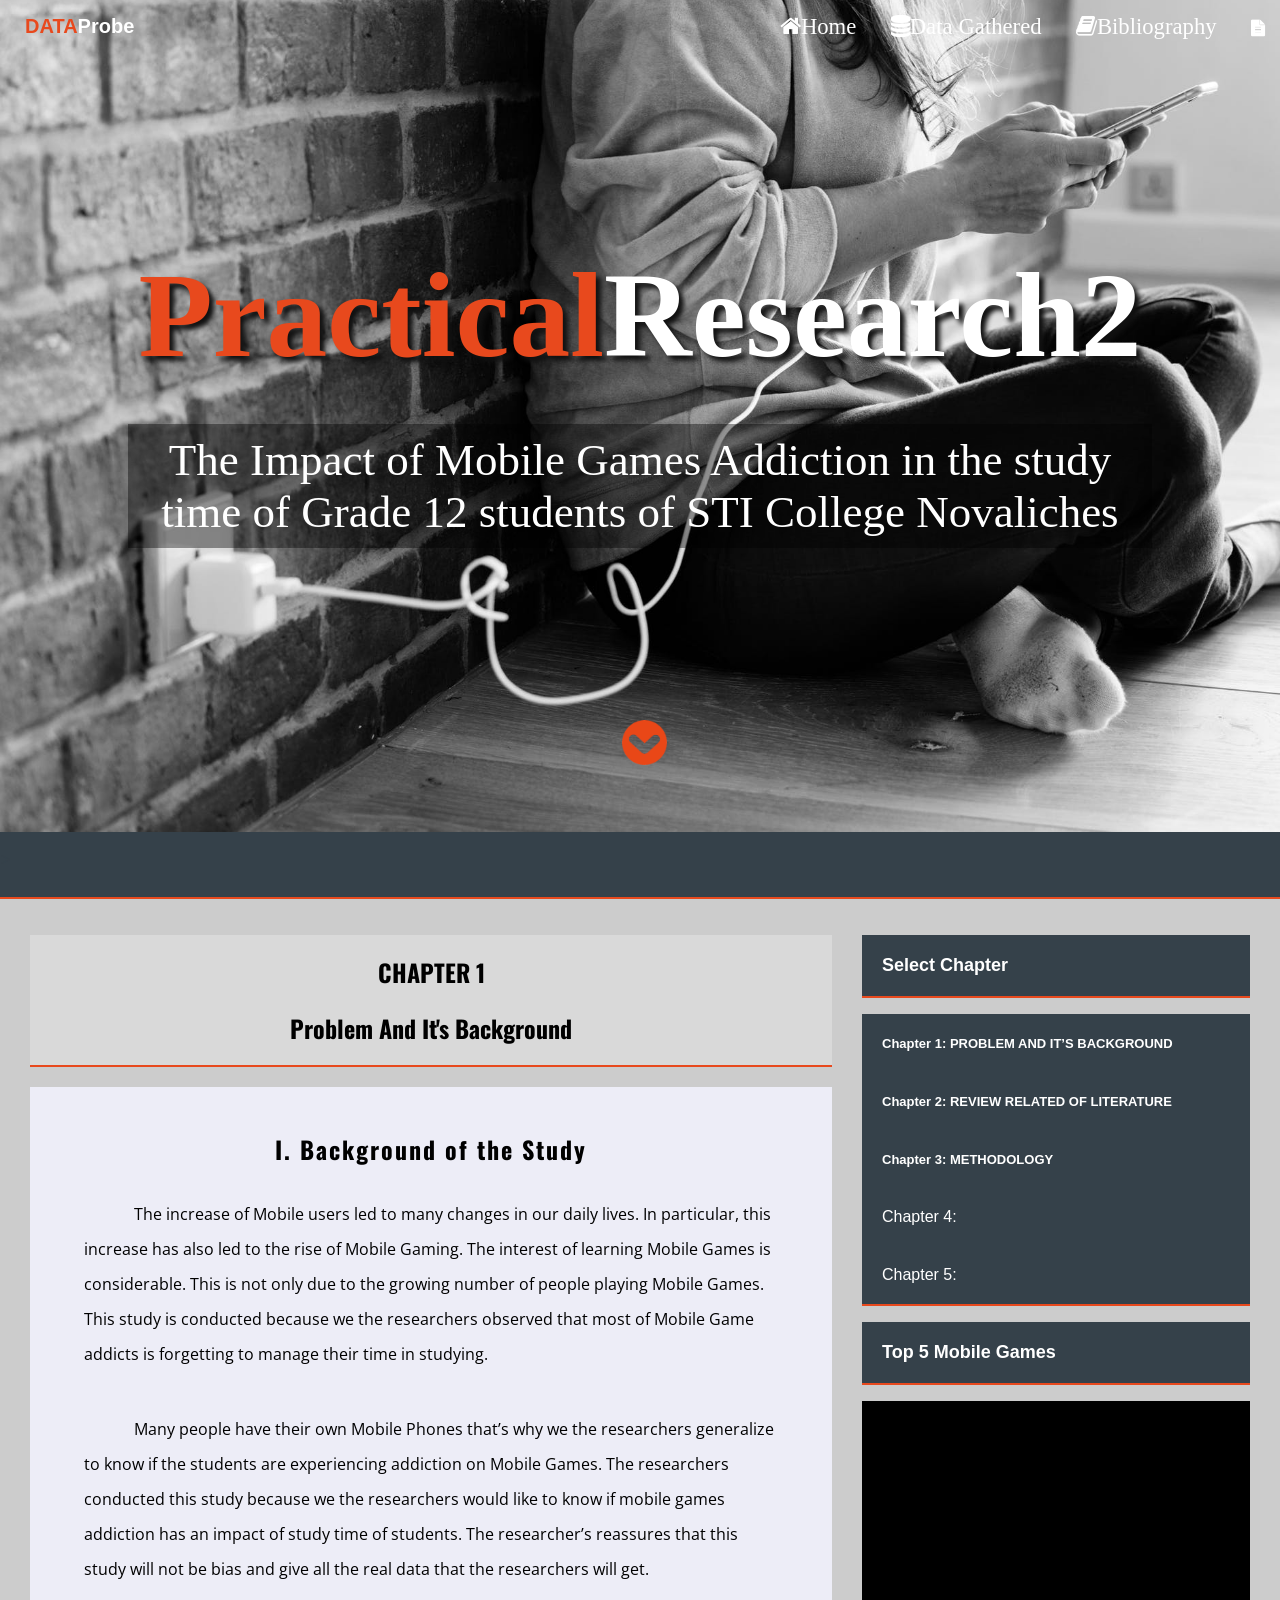
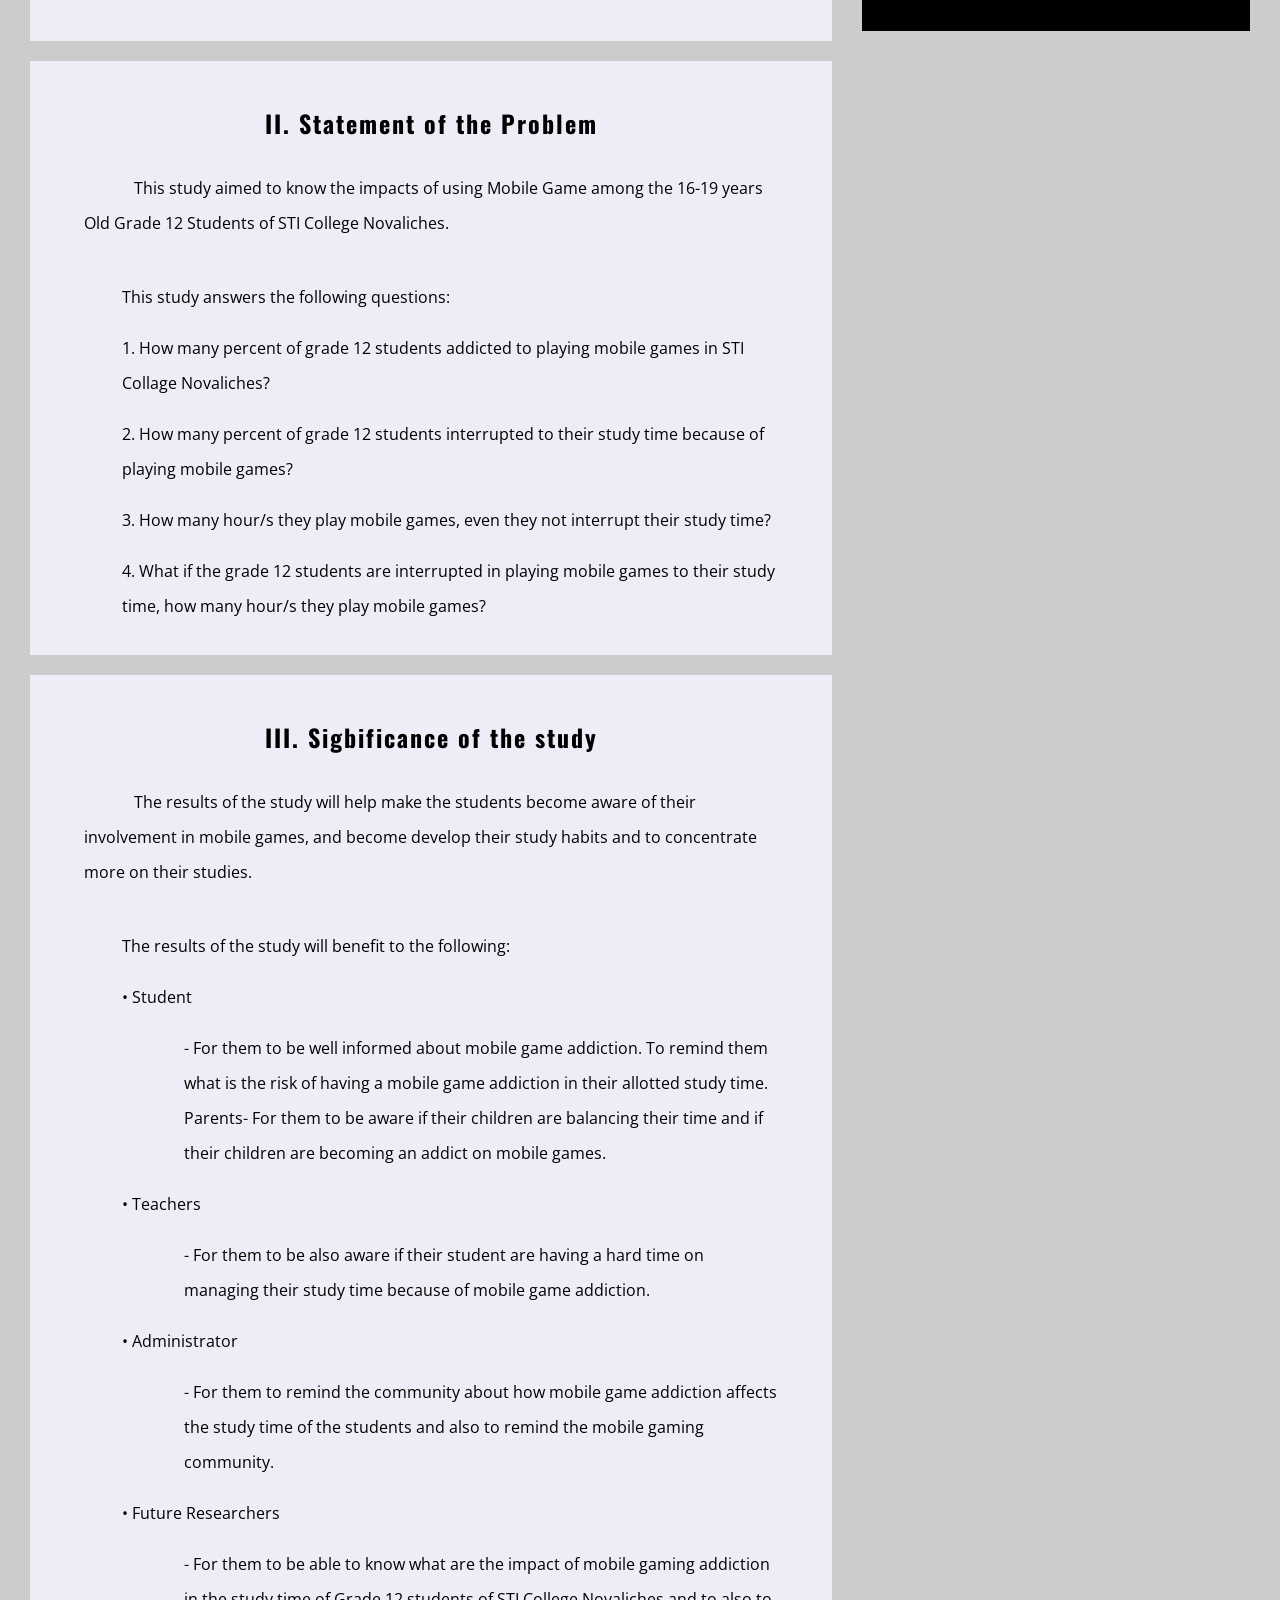
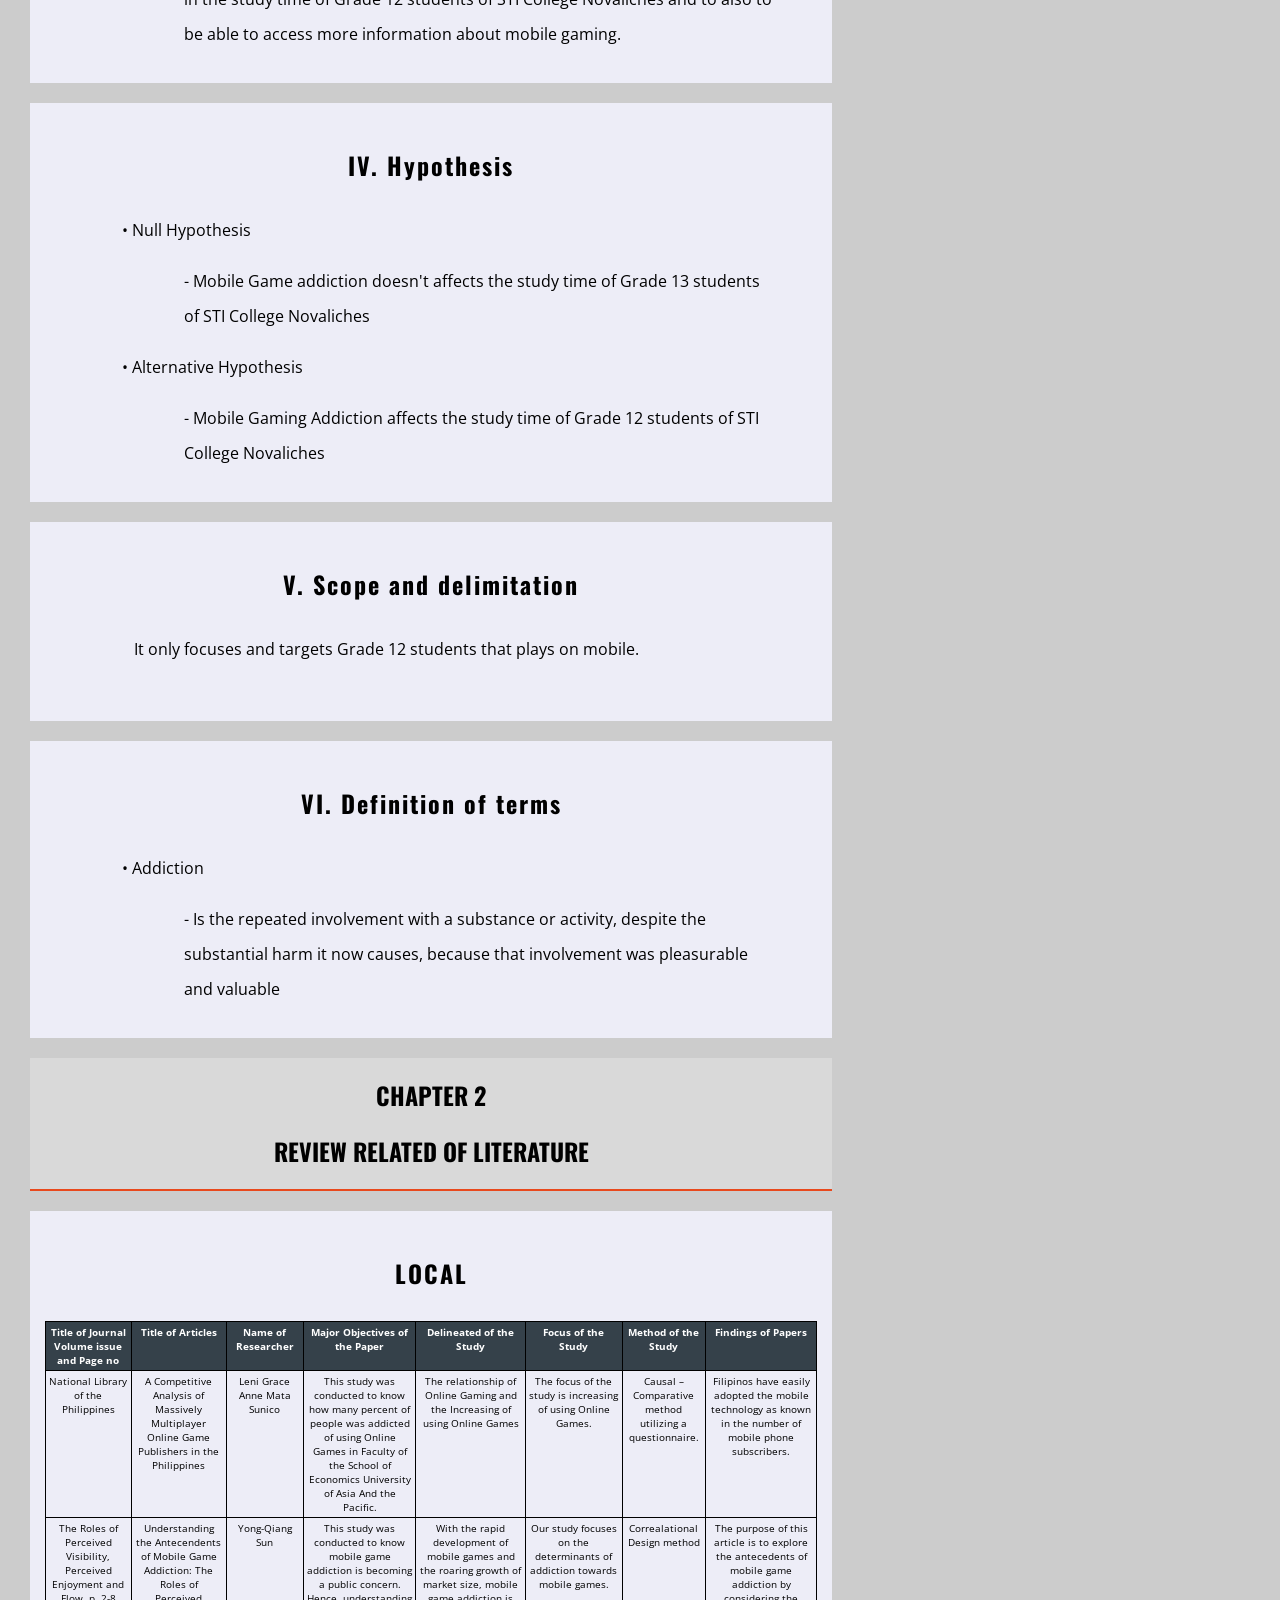
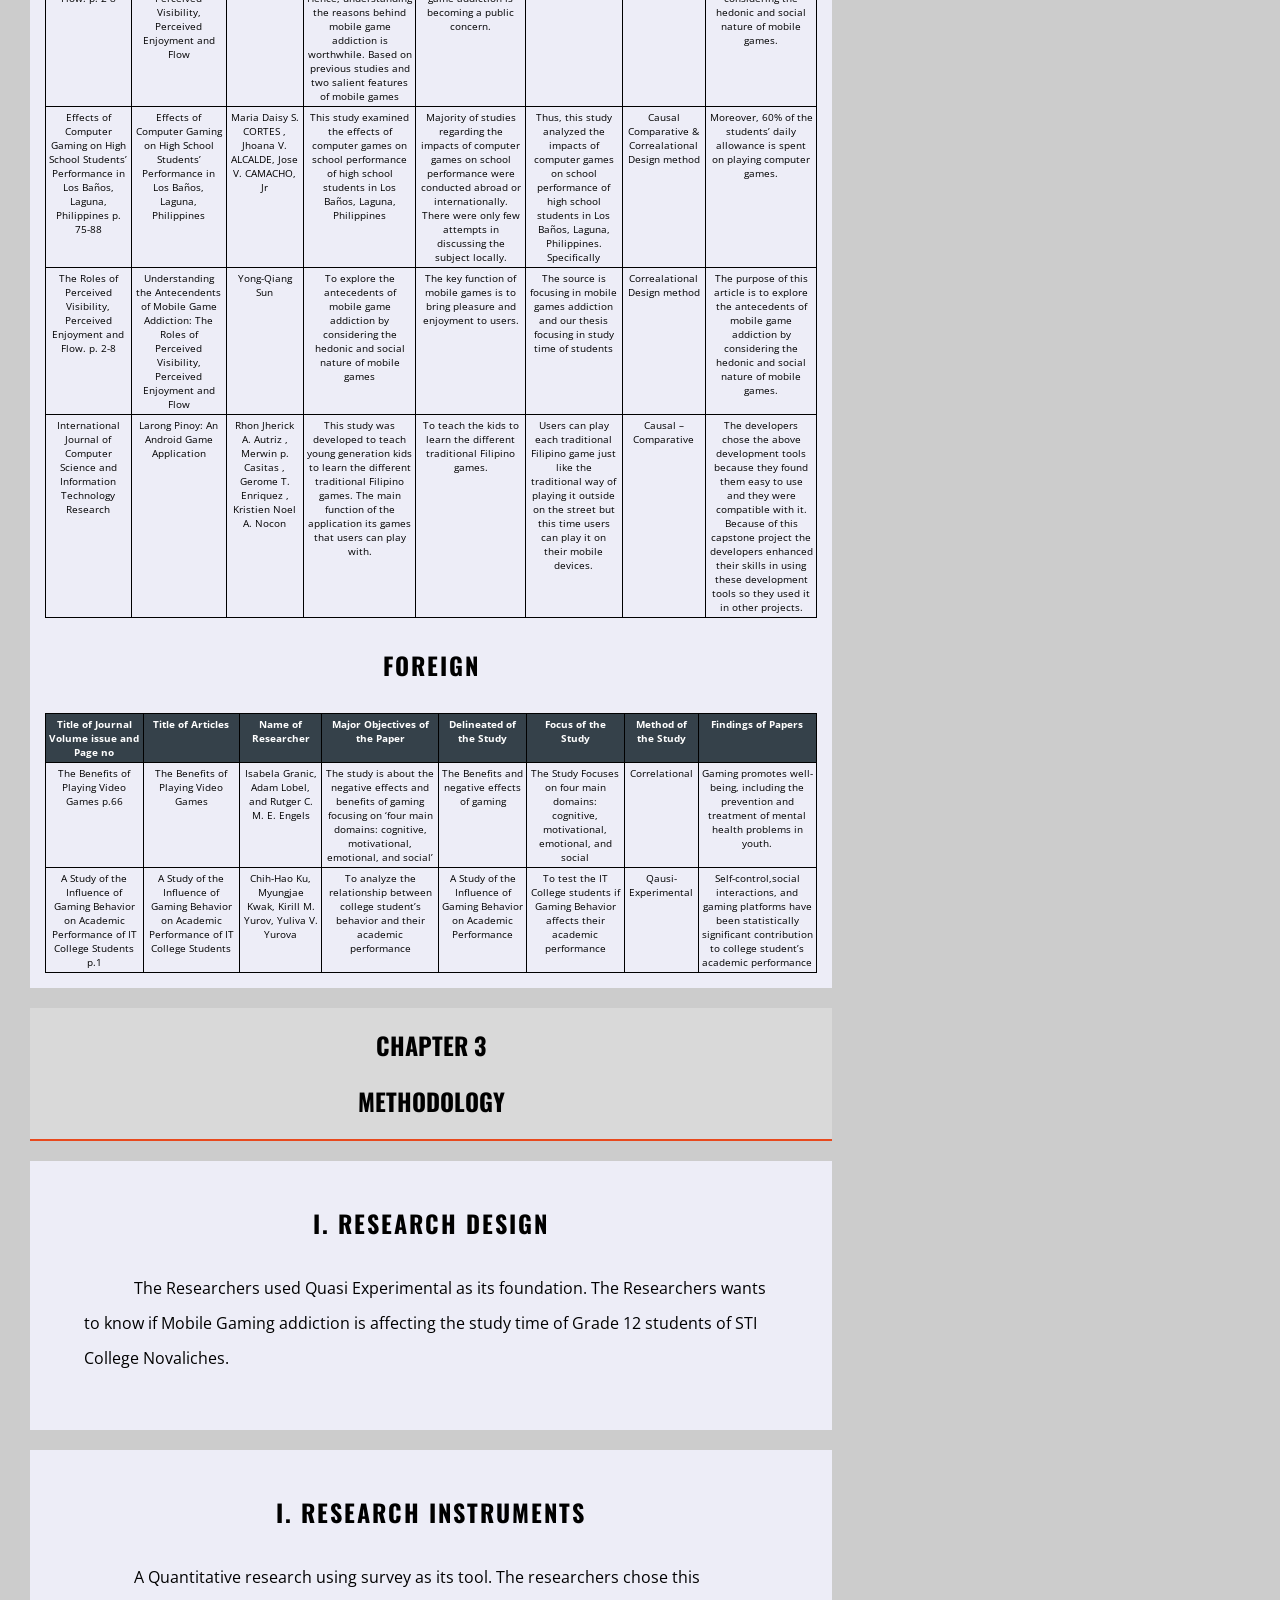
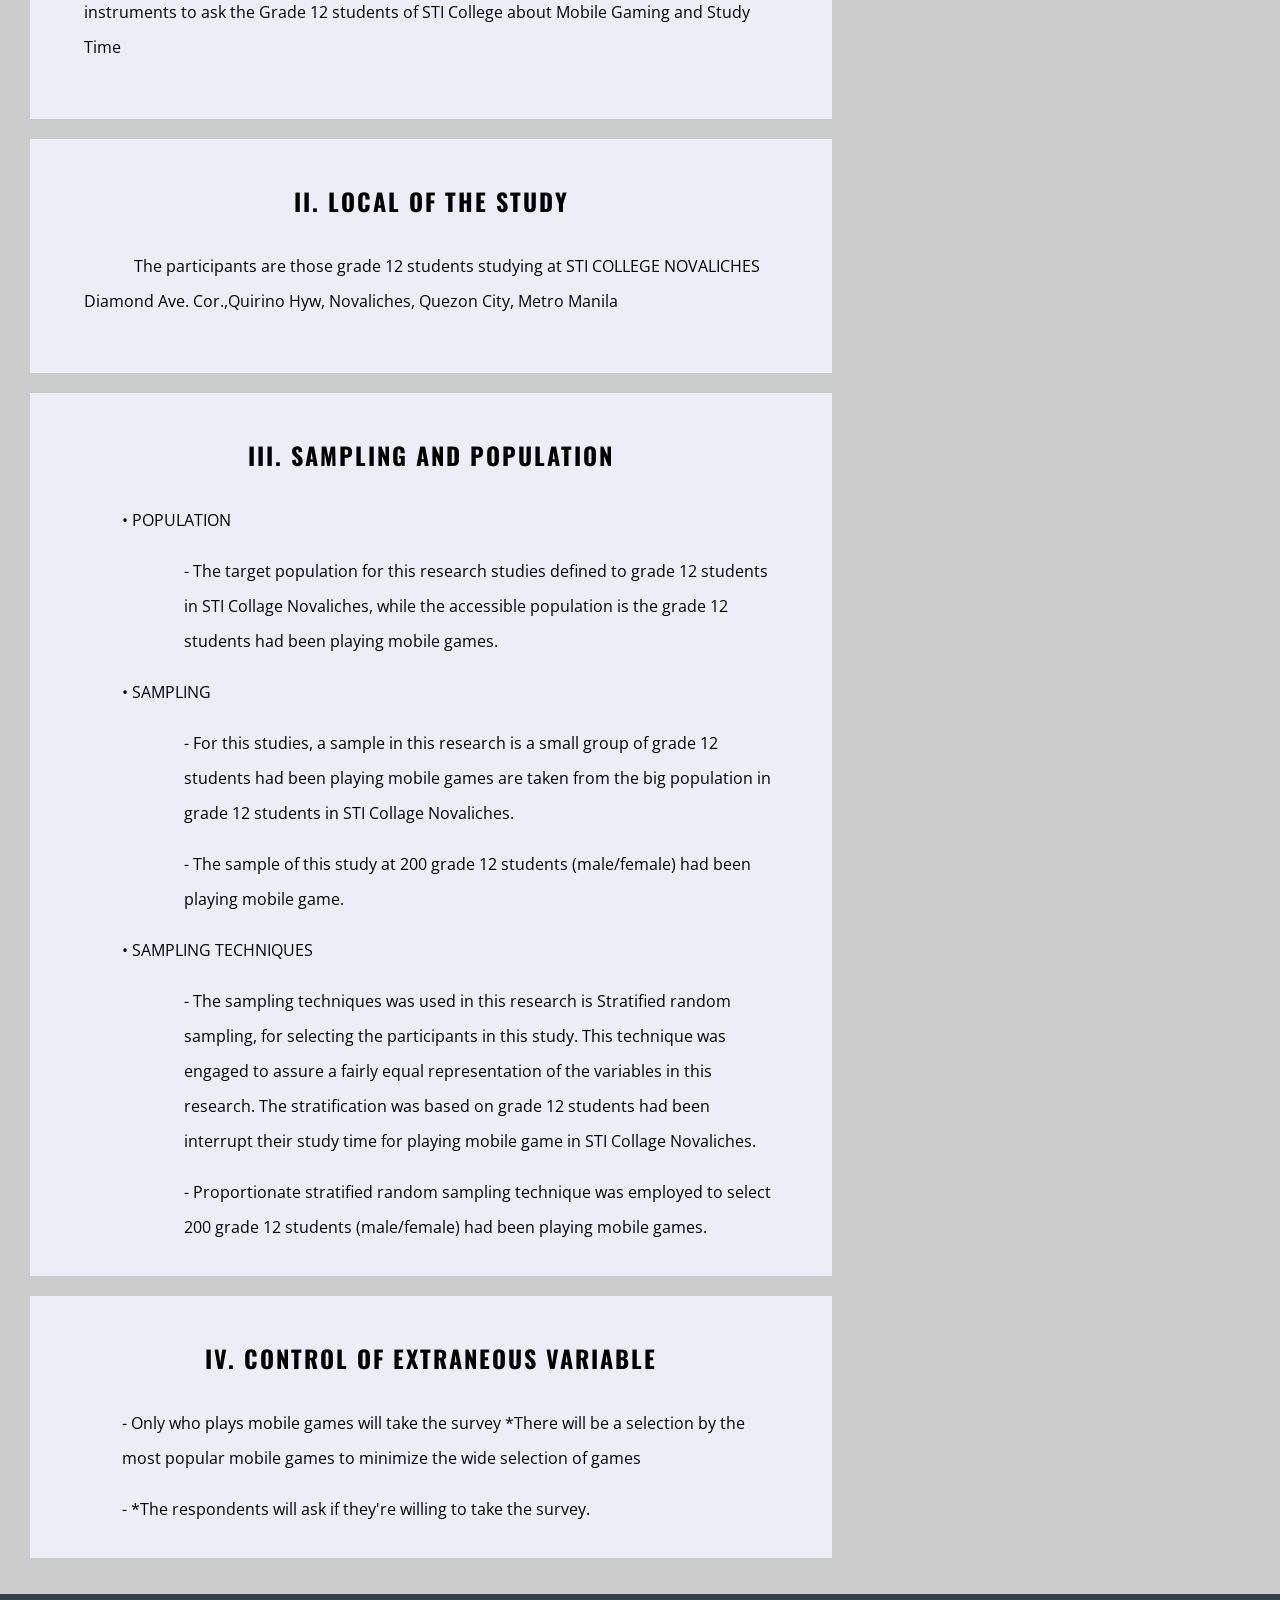
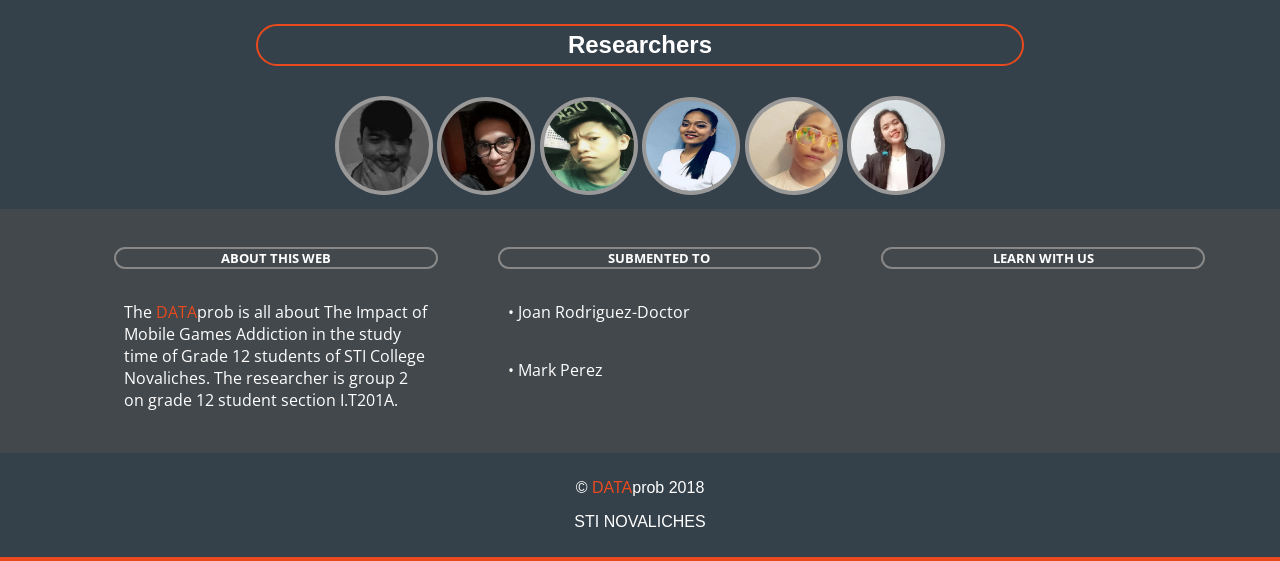
<file: index.html>
<!DOCTYPE html>
    <html>
    <head>
      <title>DATAProbe</title>
      <link rel="icon" type="image/png" href="img/DATAProbe.png"/>
      <meta charset="utf-8">
      <meta name="vieport" content="width=device-width, initial-scale=1, user-scalable=no">
      <meta name="vieport" content="width=device-width. initial-scale=1.0">
      <meta http-equiv="X-UA-Compotible" content="ie=edge">
      <link rel="stylesheet" type="text/css" href="Style.css">
      <link rel="stylesheet" type="text/css" href="media768Style.css">
      <link rel="stylesheet" href="https://maxcdn.bootstrapcdn.com/font-awesome/4.7.0/css/font-awesome.min.css">
      <link rel="stylesheet" href="https://fonts.googleapis.com/css?family=Oswald">
      <link rel="stylesheet" href="https://fonts.googleapis.com/css?family=Open Sans">
      <link rel="stylesheet" href="https://www.cssfontstack.com/Brush-Script-MT">
      <link rel="stylesheet" href="https://maxcdn.bootstrapcdn.com/font-awesome/4.7.0/css/font-awesome.min.css">
      <script src="https://ajax.googleapis.com/ajax/libs/jquery/3.3.1/jquery.min.js"></script>
    </head>
    <body>
      	<div class="wrapper">
        	<header>
       			<div class="header">
            		<h1><span>Practical</span>Research2</h1>
         	 	</div>
    	      	<div class="tagline">
    	        	<p>The Impact of Mobile Games Addiction in the study time of Grade 12 students of STI College Novaliches</p>
    	      	</div>
    	      	<div class="down">
    	       	 	<a href="#down"><img src="img/down-icon.png"></a>
    	      	</div>
    	  <nav>
            <div class="menu-icon">
            		<i class="fa fa-bars" onclick="openNav()"></i>
            </div>
            <div class="logo">
              <p><span>DATA</span>Probe</p>
            </div>
            <div class="menu">
              	<ul>
    	            <li><a href="index.html" class="fa fa-home">Home</a></li>
    	            <li><a href="Data Gathered.html" class="fa fa-database">Data Gathered</a></li>
    	            <li><a href="Bibliography.html" class="fa fa-book">Bibliography</a></li>
    	            <li><i class="fa fa-file-text" onclick="openNav()"></i></li>
              	</ul>
            </div>
        </nav>
            <div id="mySidenav" class="sidenav">
              <ul>
                <li id="close"><span>Table of Content</span><a href="javascript:void(0)" onclick="closeNav()"><i class="fa fa-close"></i></a></li>
  
                <li class="NavChapter">
                  <a class="ChapterMenu" href="#chapter1">Chapter 1</a>
                  <ul class="ChapterContent">
                    <li><a href="">Background of the Study</a></li>
                    <li><a href="">Statement of the Problem</a></li>
                    <li><a href="">Sigbificance of the study</a></li>
                    <li><a href="">Hypothesis</a></li>
                    <li><a href="">Definition of terms</a></li>
                  </ul>
                </li> 
                <li class="NavChapter">
                  <a class="ChapterMenu" href="#chapter2">Chapter 2</a>
                  <ul>
                    <li><a href="">LOCAL</a></li>
                    <li><a href="">FOREIGN</a></li>
                  </ul>
                </li>
                <li class="NavChapter">
                  <a class="ChapterMenu" href="#chapter3">Chapter 3</a>
                  <ul>
                    <li><a href="">RESEARCH DESIGN</a></li>
                    <li><a href="">LOCAL OF THE STUDY</a></li>
                    <li><a href="">SAMPLING AND POPULATION</a></li>
                    <li><a href="">CONTROL OF EXTRANEOUS VARIABLE</a></li>
                  </ul>
                </li>
                <li class="NavChapter"><a class="ChapterMenu" href="#chapter4">Chapter 4</a>
                  <ul>
                    <li><a href="">RESEARCH DESIGN</a></li>
                    <li><a href="">LOCAL OF THE STUDY</a></li>
                    <li><a href="">SAMPLING AND POPULATION</a></li>
                    <li><a href="">CONTROL OF EXTRANEOUS VARIABLE</a></li>
                  </ul>
                </li>
                <li class="NavChapter"><a class="ChapterMenu" href="#chapter5">Chapter 5</a>
                  <ul>
                    <li><a href="">RESEARCH DESIGN</a></li>
                    <li><a href="">LOCAL OF THE STUDY</a></li>
                    <li><a href="">SAMPLING AND POPULATION</a></li>
                    <li><a href="">CONTROL OF EXTRANEOUS VARIABLE</a></li>
                  </ul>
                </li>
              </ul>
            </div>
            <div id="main"></div>
          </div>
        </header>


        <!--Responsive Web Design-->
        <section id="headerbottom">
          <div class="bottom">
            <br <span id="chapter1"></span> <span id="down"></span>>
          </div>
        </section>
        <section class="full-width margin-top">
          <dir class="col-7">
            <div class="Chapter">
              <h1>CHAPTER 1</h1>
              <h2 >Problem and it's background</h2>
            </div>
            <div class="txt">
              <h2>I.  Background of the Study</h2>
              <p class="indent">The increase of Mobile users led to many changes in our daily lives. In particular, this increase has also led to the rise of Mobile Gaming. The interest of learning Mobile Games is considerable. This is not only due to the growing number of people playing Mobile Games. This study is conducted because we the researchers observed that most of Mobile Game addicts is forgetting to manage their time in studying.</p>
                <p class="indent">Many people have their own Mobile Phones that’s why we the researchers generalize to know if the students are experiencing addiction on Mobile Games. The researchers conducted this study because we the researchers would like to know if mobile games addiction has an impact of study time of students. The researcher’s reassures that this study will not be bias and give all the real data that the researchers will get.
              </p>
            </div>
            <div class="txt margin-top">
              <h2>II. Statement of the Problem</h2>
              <p class="indent">This study aimed to know the impacts of using Mobile Game among the 16-19 years Old Grade 12 Students of STI College Novaliches.</p>
              <div class="p1">
                <p>This study answers the following questions:</p>
                  <p>1. How many percent of grade 12 students addicted to playing mobile games in STI Collage Novaliches?</p>
                    <p>2. How many percent of grade 12 students interrupted to their study time because of playing mobile games? </p>
                      <p>3. How many hour/s they play mobile games, even they not interrupt their study time?</p>
                        <p>4. What if the grade 12 students are interrupted in playing mobile games to their study time, how many hour/s they play mobile games?</p>
              </div>
            </div>
            <div class="txt margin-top">
              <h2>III.  Sigbificance of the study</h2>
              <p class="indent">The results of the study will help make the students become aware of their involvement in mobile games, and become develop their study habits and to concentrate more on their studies.</p>
                  <div class="p1">
                    <p>The results of the study will benefit to the following:</p>
                    <p>•  Student</p>
  
                      <div class="p2"><p>-  For them to be well informed about mobile game addiction. To remind them what is the risk of having a mobile game addiction in their allotted study time. Parents- For them to be aware if their children are balancing their time and if their children are becoming an addict on mobile games.</p></div>
                      <p>•  Teachers</p>
                      <div class="p2"><p>-  For them to be also aware if their student are having a hard time on managing their study time because of mobile game addiction.</p></div>
                      <p>•  Administrator</p>
                      <div class="p2"><p>-  For them to remind the community about how mobile game addiction affects the study time of the students and also to remind the mobile gaming community.</p></div>
                      <p>•  Future Researchers</p>
                      <div class="p2"><p>-  For them to be able to know what are the impact of mobile gaming addiction in the study time of Grade 12 students of STI College Novaliches and to also to be able to access more information about mobile gaming.</p></div>
                  </div>
            </div>
            <div class="txt margin-top">
              <h2>IV. Hypothesis</h2>
                <div class="p1">
                  <p>•  Null Hypothesis</p>
                    <div class="p2"><p>-  Mobile Game addiction doesn't affects the study time of Grade 13 students of STI College Novaliches</p></div>
                      <p>•  Alternative Hypothesis</p>
                        <div class="p2"><p>-  Mobile Gaming Addiction affects the study time of Grade 12 students of STI College Novaliches</p></div>
                </div>
            </div>
            <div class="txt margin-top">
              <h2>V.  Scope and delimitation</h2>
                <p class="indent">It only focuses and targets Grade 12 students that plays on mobile.</p>
            </div>
            <div class="txt margin-top">
              <h2>VI. Definition of terms </h2>
                <div class="p1">
                  <p>•  Addiction </p>
                    <div class="p2">
                      <p>-  Is the repeated involvement with a substance or activity, despite the substantial harm it now causes, because that involvement was pleasurable and<span id="chapter2"></span> valuable</p></div>
                </div>
            </div>
            <div class="Chapter">
              <h1>CHAPTER 2</h1>
              <h2>REVIEW RELATED OF LITERATURE</h2>
            </div>
            <div class="txt margin-top">
              <h2>LOCAL</h2>
              <table class="table">
                <tr>
                  <th>Title of Journal Volume issue and Page no</th>
                  <th>Title of Articles</th>
                  <th>Name of Researcher</th>
                  <th>Major Objectives of the Paper</th>
                  <th>Delineated of the Study</th>
                  <th>Focus of the Study</th>
                  <th>Method of the Study</th>
                  <th>Findings of Papers</th>
                </tr>
                <tr>
                  <td>National Library of the Philippines</td>
                  <td>A Competitive Analysis of Massively Multiplayer Online Game Publishers in the Philippines</td>
                  <td>Leni Grace Anne Mata Sunico </td>
                  <td>This study was conducted to know how many percent of people was addicted of using Online Games in Faculty of the School of Economics University of Asia And the Pacific.</td>
                  <td>The relationship of Online Gaming and the Increasing of using Online Games</td>
                  <td>The focus of the study is increasing of using Online Games.</td>
                  <td>Causal – Comparative method utilizing a questionnaire.</td>
                  <td>Filipinos have easily adopted the mobile technology as known in the number of mobile phone subscribers.</td>

                </tr>
                <tr>
                  <td>The Roles of Perceived Visibility, Perceived Enjoyment and Flow. p. 2-8</td>
                  <td>Understanding the Antecendents of Mobile Game Addiction: The Roles of Perceived Visibility, Perceived Enjoyment and Flow</td>
                  <td>Yong-Qiang Sun</td>
                  <td>This study was conducted to know  mobile game addiction is becoming a public concern. Hence, understanding the reasons behind mobile game addiction is worthwhile. Based on previous studies and two salient features of mobile games</td>
                  <td>With the rapid development of mobile games and the roaring growth of market size, mobile game addiction is becoming a public concern.</td>
                  <td>Our study focuses on the determinants of addiction towards mobile games.</td>
                  <td>Correalational Design method</td>
                  <td>The purpose of this article is to explore the antecedents of mobile game addiction by considering the hedonic and social nature of mobile games.</td>
                </tr>
                <tr>
                  <td>Effects of Computer Gaming on High School Students’ Performance in Los Baños, Laguna, Philippines p. 75-88</td>
                  <td>Effects of Computer Gaming on High School Students’ Performance in Los Baños, Laguna, Philippines</td>
                  <td>Maria Daisy S. CORTES , Jhoana V. ALCALDE, Jose V. CAMACHO, Jr</td>
                  <td>This study examined the effects of computer games on school performance of high school students in Los Baños, Laguna, Philippines</td>
                  <td>Majority of studies regarding the impacts of computer games on school performance were conducted abroad or internationally. There were only few attempts in discussing the subject locally.</td>
                  <td>Thus, this study analyzed the impacts of computer games on school performance of high school students in Los Baños, Laguna, Philippines. Specifically</td>
                  <td>Causal Comparative &  Correalational Design method</td>
                  <td>  Moreover, 60% of the students’ daily allowance is spent on playing computer games.  </td>
                </tr>
                <tr>
                  <td>The Roles of Perceived Visibility, Perceived Enjoyment and Flow. p. 2-8</td>
                  <td>Understanding the Antecendents of Mobile Game Addiction: The Roles of Perceived Visibility, Perceived Enjoyment and Flow</td>
                  <td>Yong-Qiang Sun</td>
                  <td>To explore the antecedents of mobile game addiction by considering the hedonic and social nature of mobile games</td>
                  <td>The key function of mobile games is to bring pleasure and enjoyment to users.</td>
                  <td>The source is focusing in mobile games addiction and our thesis focusing in study time of students</td>
                  <td>Correalational Design method</td>
                  <td>The purpose of this article is to explore the antecedents of mobile game addiction by considering the hedonic and social nature of mobile games.</td>
              </tr>
               <tr>
                  <td>International Journal of Computer Science and Information Technology Research</td>
                  <td>Larong Pinoy: An Android Game Application</td>
                  <td>Rhon Jherick A. Autriz , Merwin p. Casitas , Gerome T. Enriquez , Kristien Noel A. Nocon</td>
                  <td>This study was developed to teach young generation kids to learn the different traditional Filipino games. The main function of the application its games that users can play with.</td>
                  <td>To teach the kids to learn the different traditional Filipino games.</td>
                  <td>Users can play each traditional Filipino game just like the traditional way of playing it outside on the street but this time users can play it on their mobile devices.</td>
                  <td>Causal – Comparative</td>
                  <td>The developers chose the above development tools because they found them easy to use and they were compatible with it. Because of this capstone project the developers enhanced their skills in using these development tools so they used it in other projects.</td>
              </tr>
            </table>
            <h2>FOREIGN</h2>
            <table class="table">
              <tr>
                <th>Title of Journal Volume issue and Page no</th>
                  <th>Title of Articles</th>
                  <th>Name of Researcher</th>
                  <th>Major Objectives of the Paper</th>
                  <th>Delineated of the Study</th>
                  <th>Focus of the Study</th>
                  <th>Method of the Study</th>
                  <th>Findings of Papers</th>
              </tr>
               <tr>
                  <td>The Benefits of Playing Video Games p.66</td>
                  <td>The Benefits of Playing Video Games</td>
                  <td>Isabela Granic, Adam Lobel, and Rutger C. M. E. Engels</td>
                  <td>The study is about the negative effects and benefits of gaming focusing on ‘four main domains: cognitive, motivational, emotional, and social’</td>
                  <td>The Benefits and negative effects of gaming</td>
                  <td>The Study Focuses on four main domains: cognitive, motivational, emotional, and social</td>
                  <td>Correlational</td>
                  <td>Gaming promotes well-being, including the prevention and treatment of mental health problems in youth.</td>
              </tr>
               <tr>
                  <td>A Study of the Influence of Gaming Behavior on Academic Performance of IT College Students p.1</td>
                  <td>A Study of the Influence of Gaming Behavior on Academic Performance of IT College Students</td>
                  <td>Chih-Hao Ku, Myungjae Kwak, Kirill M. Yurov, Yuliva V. Yurova</td>
                  <td>To analyze the relationship between college student’s behavior and their academic performance</td>
                  <td>A Study of the Influence of Gaming Behavior on Academic Performance</td>
                  <td>To test the IT College students if Gaming Behavior affects their academic performance </td>
                  <td>Qausi- Experimental</td>
                  <td>Self-control,social interactions, and gaming platforms have been statistically significant contribution to college <span id="chapter3"></span>student’s academic performance</td>
              </tr>
            </table>
            </div>
            <div class="Chapter">
              <h1>CHAPTER 3</h1>
              <h2>METHODOLOGY</h2>
            </div>
            <div class="txt margin-top">
              <h2>I.  RESEARCH DESIGN</h2>
                  <p class="p indent">The Researchers used Quasi Experimental as its foundation. The Researchers wants to know if Mobile Gaming addiction is affecting the study time of Grade 12 students of STI College Novaliches.</p>
            </div>
            <div class="txt margin-top">
              <h2>I.  RESEARCH INSTRUMENTS </h2>
                <p class="p indent">A Quantitative research using survey as its tool. The researchers chose this instruments to ask the Grade 12 students of STI College about Mobile Gaming and Study Time</p>
            </div>
            <div class="txt margin-top">
              <h2>II. LOCAL OF THE STUDY</h2>
                  <p class="p indent">The participants are those grade 12 students studying at STI COLLEGE NOVALICHES Diamond Ave. Cor.,Quirino Hyw, Novaliches, Quezon City, Metro Manila</p>

            </div>
            <div class="txt margin-top">
              <h2>III.  SAMPLING AND POPULATION</h2>
                <div class="p1">
                  <p>•  POPULATION</p>
                    <div class="p2">
                      <p>-  The target population for this research studies defined to grade 12 students in STI Collage Novaliches, while the accessible population is the grade 12 students had been playing mobile games.</p>
                    </div>
                </div>
                <div class="p1">
                  <p>•  SAMPLING</p>
                    <div class="p2">
                      <p>-  For this studies, a sample in this research is a small group of grade 12 students had been playing mobile games are taken from the big population in grade 12 students in STI Collage Novaliches.</p>

                      <p>-  The sample of this study at 200 grade 12 students (male/female) had been playing mobile game.</p>
                    </div>
              </div>
                <div class="p1">
                  <p>•  SAMPLING TECHNIQUES</p>
                    <div class="p2">
                      <p>-  The sampling techniques was used in this research is Stratified random sampling, for selecting the participants in this study. This technique was engaged to assure a fairly equal representation of the variables in this research. The stratification was based on grade 12 students had been interrupt their study time for playing mobile game in STI Collage Novaliches.</p>

                      <p>-  Proportionate stratified random sampling technique was employed to select 200 grade 12 students (male/female) had been playing mobile games.</p>
                    </div>
                </div>
              </div>
                <div class="txt margin-top">
                  <h2>IV. CONTROL OF EXTRANEOUS VARIABLE </h2>
                    <div class="p1">
                      <p>-  Only who plays mobile games will take the survey *There will be a selection by the most popular mobile games to minimize the wide selection of games </p>

                      <p>-  *The respondents will ask if they're willing to take the survey.</p>
                    </div>
                </div>
          </dir>
          <dir class="col-3">
            <div class="chapterNav">
              <ul class="ul1">
                <li><h2>Select Chapter</h2></li>
              </ul>
              <ul class="ul2">
                <li><a href="#chapter1"><span>Chapter 1:</span> PROBLEM AND IT’S BACKGROUND</a></li>
                <li><a href="#chapter2"><span>Chapter 2:</span> REVIEW RELATED OF LITERATURE</a></li>
                <li><a href="#chapter3"><span>Chapter 3:</span> METHODOLOGY</a></li>
                <li><a href="chapter4"></a><span>Chapter 4:</span> </li>
                <li><a href="chapter5"></a><span>Chapter 5:</span> </li>
              </ul>
            </div>
            <ul class="ul1">
              <li><h2>Top 5 Mobile Games</h2></li>
            </ul>
            <!--Video-->
            <div id="Video">
              <iframe src="https://www.youtube.com/embed/wQhr8P8rZ2w?rel=0" frameborder="0" allow="autoplay; encrypted-media" allowfullscreen></iframe>
            </div>
          </dir>
          
          <div style="clear: both;"></div>
        </div>
      </section>
      <footer>
        <div class="aboutAs">
        <div id="Researchers">
          <h2>Researchers</h2>
        </div>
          <ul>
            <!--Jamal blaquera-->
            <li class="about">
              <div class="imgBox">
                <div class="img">
                   <img src="img/37740311_1103187599838055_9196906040354930688_n.jpg">
                </div>
                <div class="icon">
                  <ul>
                    <li><a href="https://web.facebook.com/jamal.blaquera" class="fa fa-facebook"></a></li>
                    <li><a href="https://www.instagram.com/jamal0.0mal/?hl=en" class="fa fa-instagram"></a></li>
                    <li><a href="https://github.com/BlaqueraJamalSaimuddin" class="fa fa-github"></a></li>
                  </ul>
                </div>
              </div>
            </li>
            <!--John Vincent Dela Cruz-->
            <li class="about">
              <div class="imgBox">
                <div class="img">
                   <img src="img/21231121_855269514650108_7714135298713276393_n.jpg">
                </div>
                <div class="icon">
                  <ul>
                    <li><a href="https://web.facebook.com/jv.delacruz6.1.9" class="fa fa-facebook"></a></li>
                    <li><a href="" class="fa fa-instagram"></a></li>
                    <li><a href="https://mobile.twitter.com/home" class="fa fa-twitter"></a></li>
                  </ul>
                </div>
              </div>
            </li>
            <!--Sean Brandon Reyes-->
            <li class="about">
              <div class="imgBox">
                <div class="img">
                   <img src="img/269929_158318784533898_3590982685628302886_n.jpg">
                </div>
                <div class="icon">
                  <ul>
                    <li><a href="https://web.facebook.com/seanbrandon.reyes" class="fa fa-facebook"></a></li>
                    <li><a href="https://www.instagram.com/seanbrandon.reyes/?hl=en" class="fa fa-instagram"></a></li>
                    <li><a href="" class="fa fa-twitter"></a></li>
                  </ul>
                </div>
              </div>
            </li>
            <!--Len Borje-->
            <li class="about">
              <div class="imgBox">
                <div class="img">
                   <img src="img/39075691_443809382789324_8554957765615812608_n.png">
                </div>
                <div class="icon">
                  <ul>
                    <li><a href="https://web.facebook.com/borrjeborje" class="fa fa-facebook"></a></li>
                    <li><a href="https://www.instagram.com/lnbrje/?hl=en" class="fa fa-instagram"></a></li>
                    <li><a href="" class="fa fa-twitter"></a></li>
                  </ul>
                </div>
              </div>
            </li>
            <!--Chris Lynx Moro-->
            <li class="about">
              <div class="imgBox">
                <div class="img">
                   <img src="img/20954018_853034231519862_4439958423264662295_n.jpg">
                </div>
                <div class="icon">
                  <ul>
                    <li><a href="https://web.facebook.com/YouShouldLoveLynx" class="fa fa-facebook"></a></li>
                    <li><a href="https://www.instagram.com/lynx_of_desire/?hl=en" class="fa fa-instagram"></a></li>
                    <li><a href="" class="fa fa-twitter"></a></li>
                  </ul>
                </div>
              </div>
            </li>
            <!--Jomaica Awan Quil-->
            <li class="about">
              <div class="imgBox">
                <div class="img">
                   <img src="img/28279333_1881259932185964_6317962214718801111_n.jpg">
                </div>
                <div class="icon">
                  <ul>
                    <li><a href="https://web.facebook.com/ZyxhiaJade.Salcedo.Gallagher03" class="fa fa-facebook"></a></li>
                    <li><a href="" class="fa fa-instagram"></a></li>
                    <li><a href="" class="fa fa-twitter"></a></li>
                  </ul>
                </div>
              </div>
            </li>
          </ul> 
          <div id="bottomfooter">
            <section id="WebInfo">
              <dir id="col2-1">
                <div  class="WebInfo">
                  <h5>ABOUT THIS WEB</h5>
                  <p>The <span>DATA</span>prob is all about The Impact of Mobile Games Addiction in the study time of Grade 12 students of STI College Novaliches. The researcher is group 2 on grade 12 student section I.T201A.</p>
                </div>
              </dir>
              <dir id="col2-2">
                <div  class="WebInfo">
                  <h5>SUBMENTED TO</h5>
                  <p>• Joan Rodriguez-Doctor</p>
                  <p>• Mark Perez</p>
              </div>
                
              </dir>
              <dir id="col2-3">
                <div  class="WebInfo">
                  <h5>LEARN WITH US</h5>
                </div>
              </dir>
              <div style="clear: both;"></div>
            </section>
          <div id="CopyRight">
            <p>&#169; <span>DATA</span>prob 2018</p>
            <P>STI NOVALICHES</P>
          </div>
            </div>
          </div>
      </footer>
    </div>
    </body>
    </html>
    <script>
    	function openNav() {
    	    document.getElementById("mySidenav").style.width = "49vh";
    	}

    	function closeNav(event) {
    	    document.getElementById("mySidenav").style.width = "0";

    	}
    	/*hid*/
        $(window).on("scroll", function(){

            if($(window).scrollTop()) {
              $('nav').addClass('black');
            }
            else {
              $('nav').removeClass('black');
            }

        })
    </script>
</file>
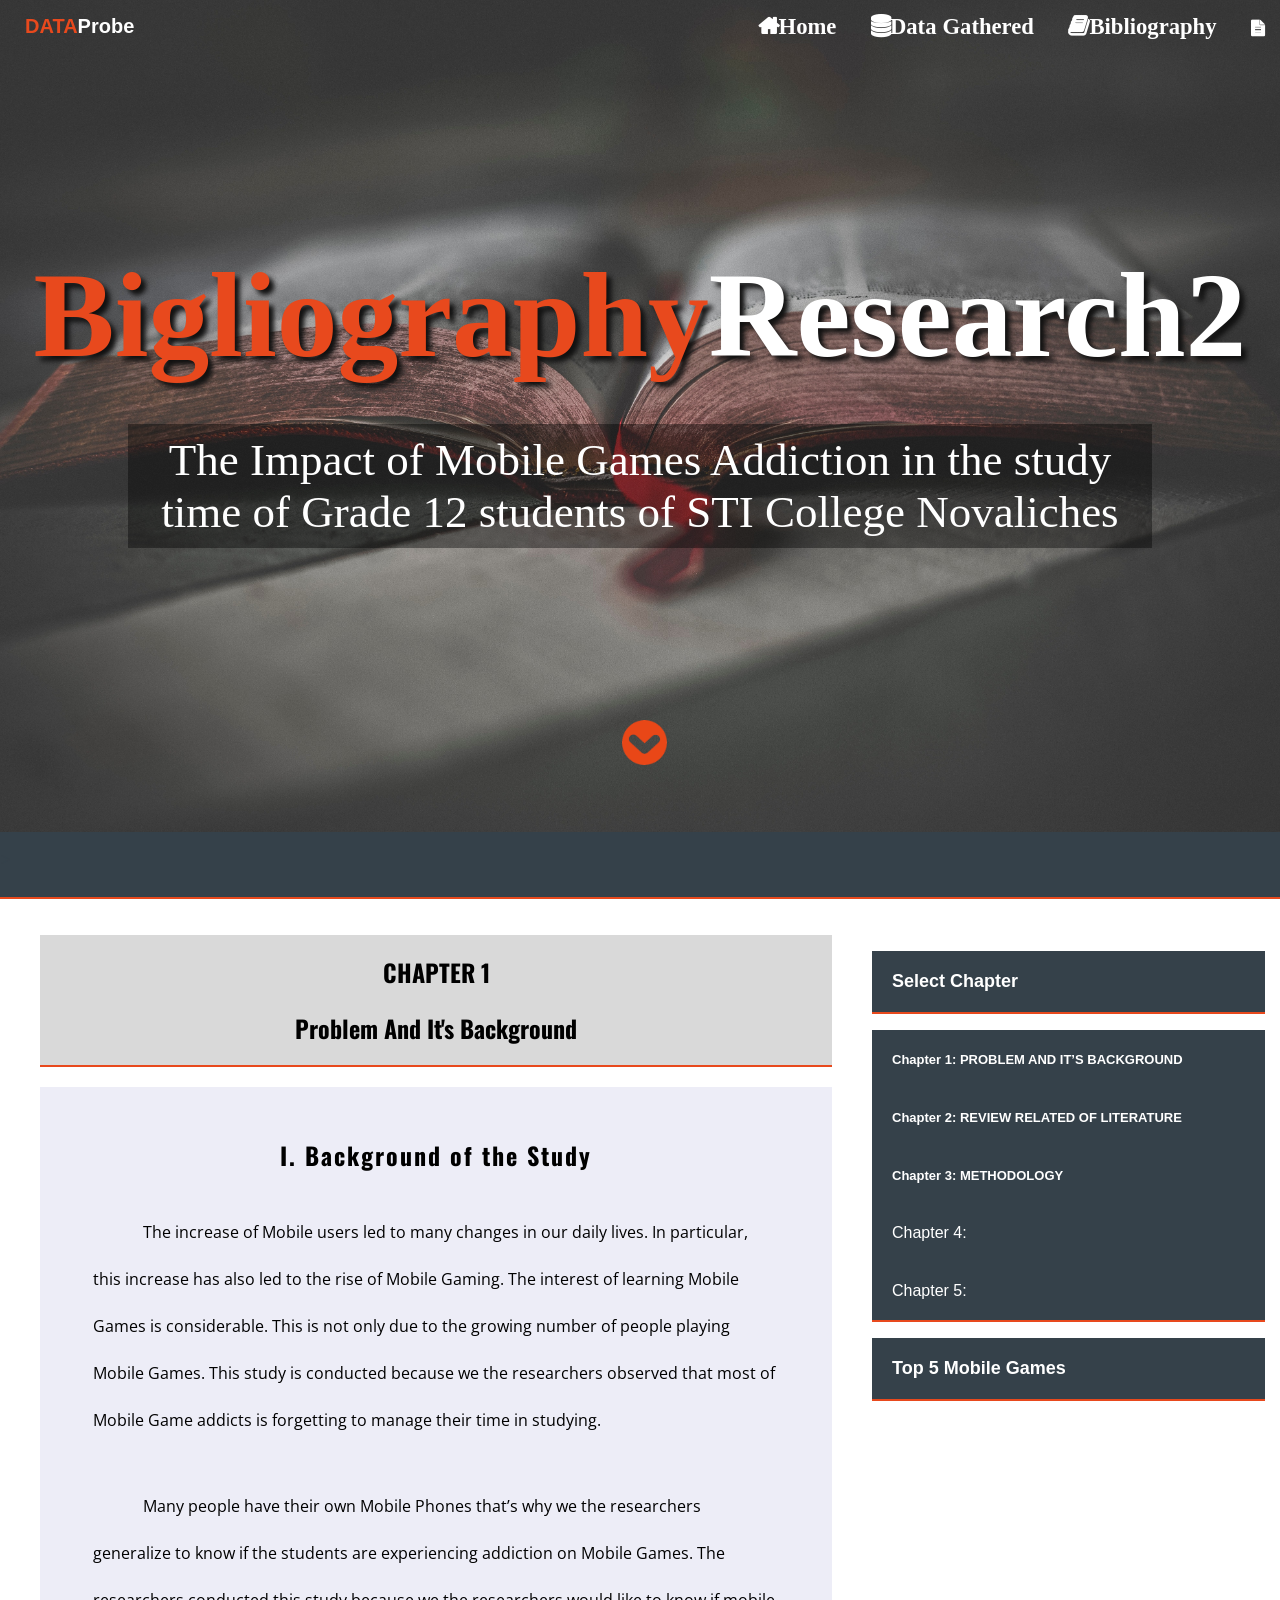
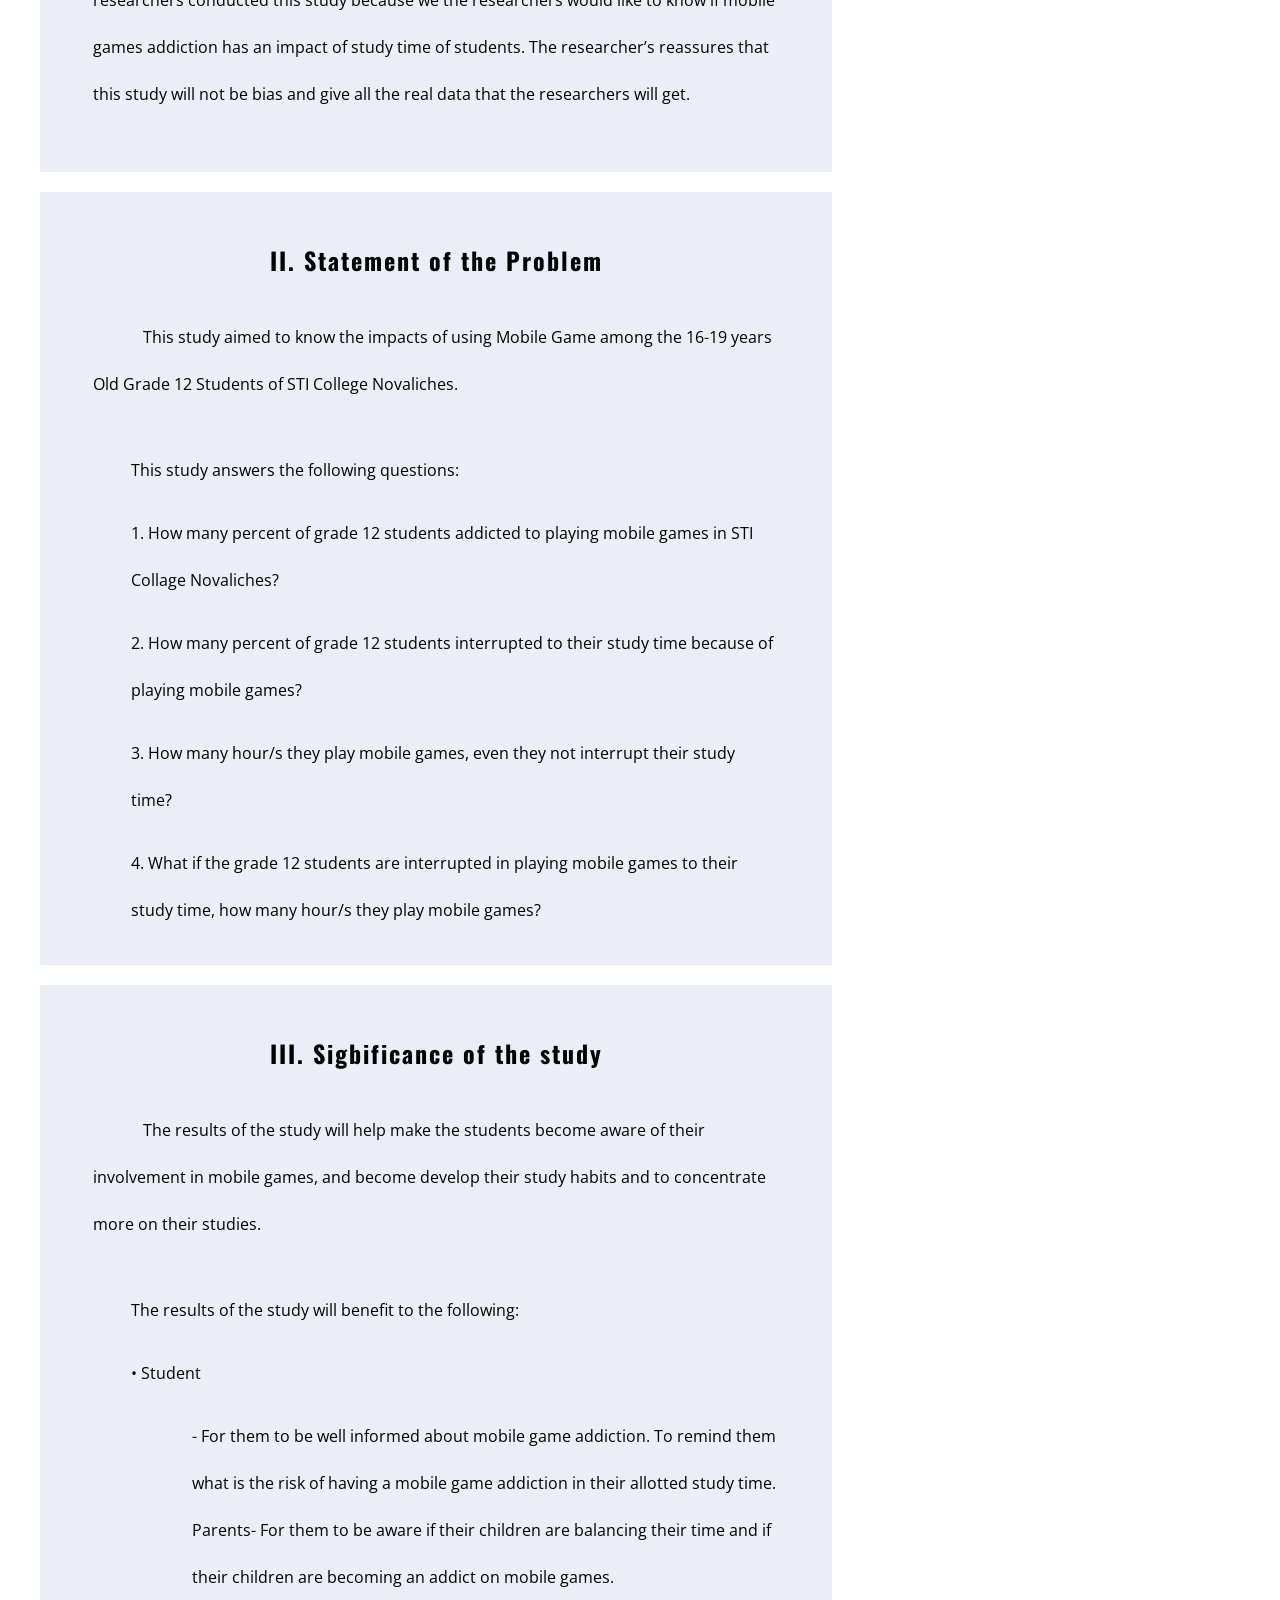
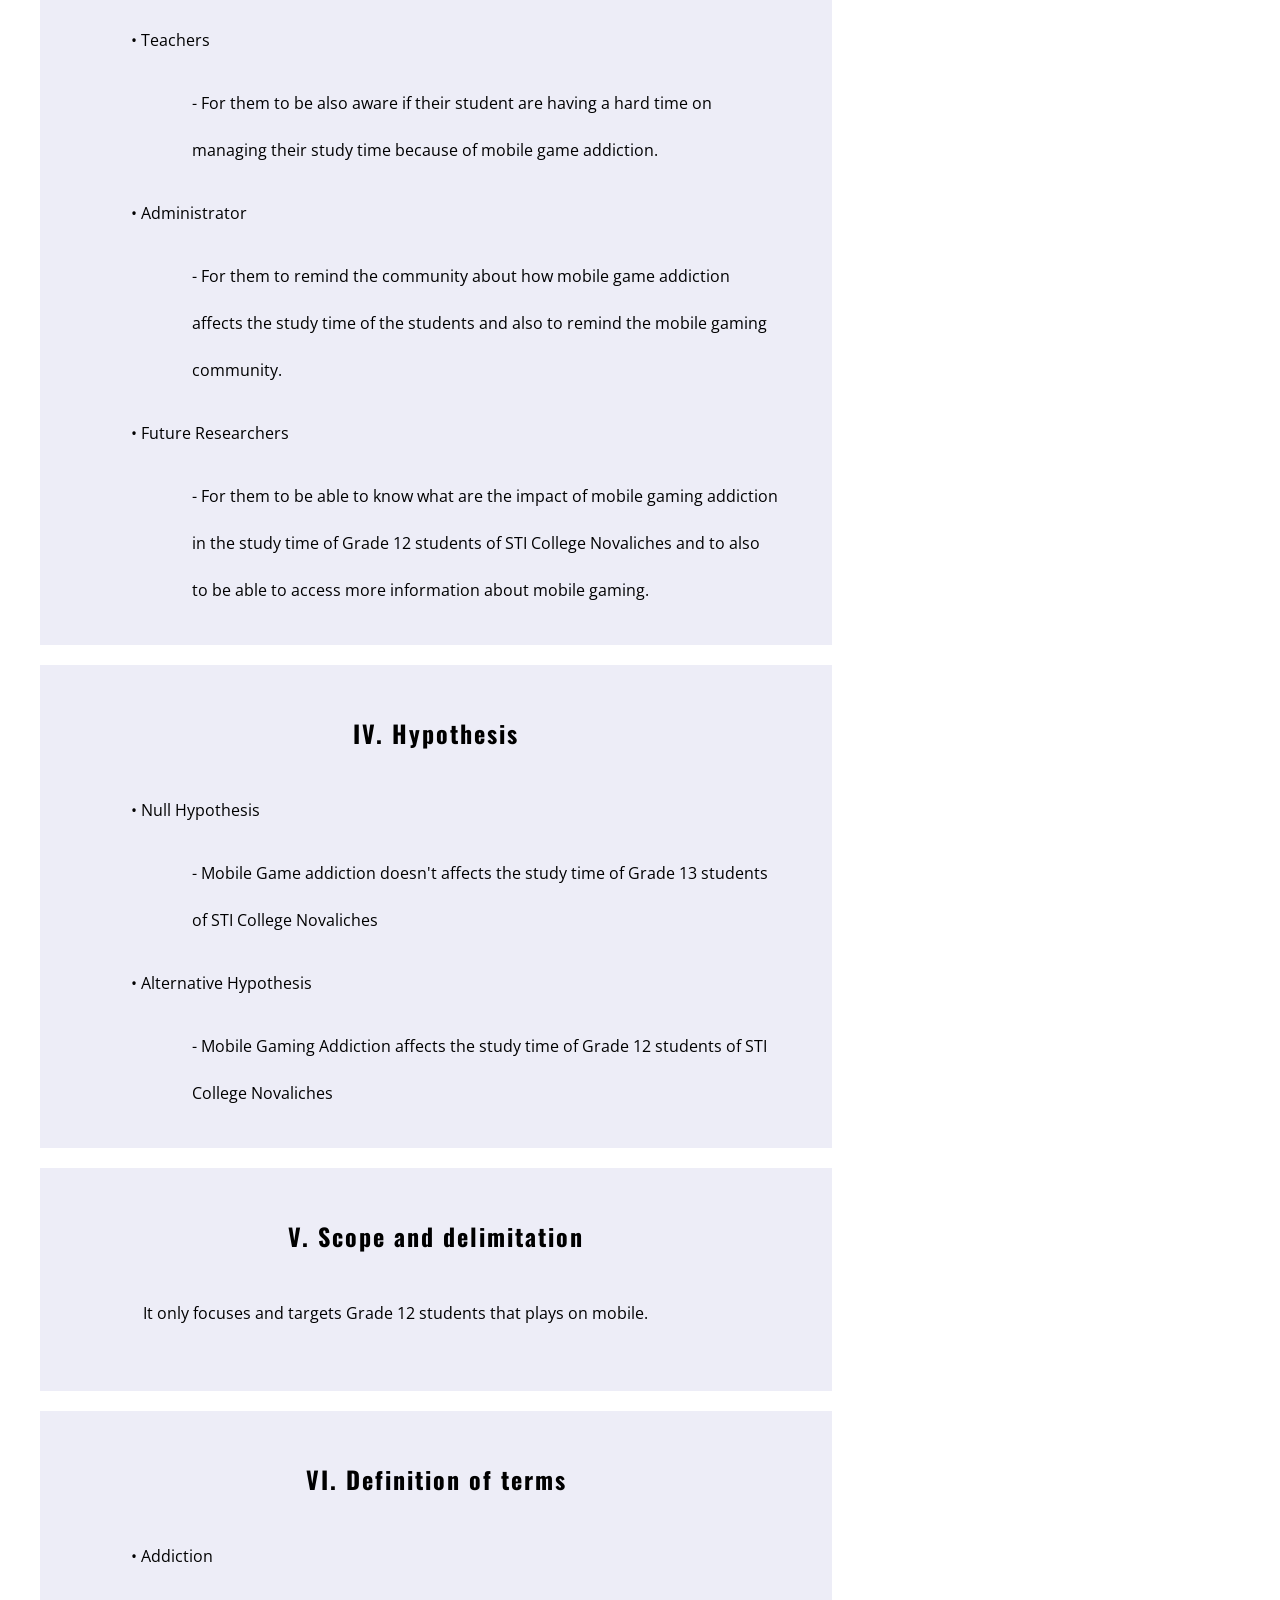
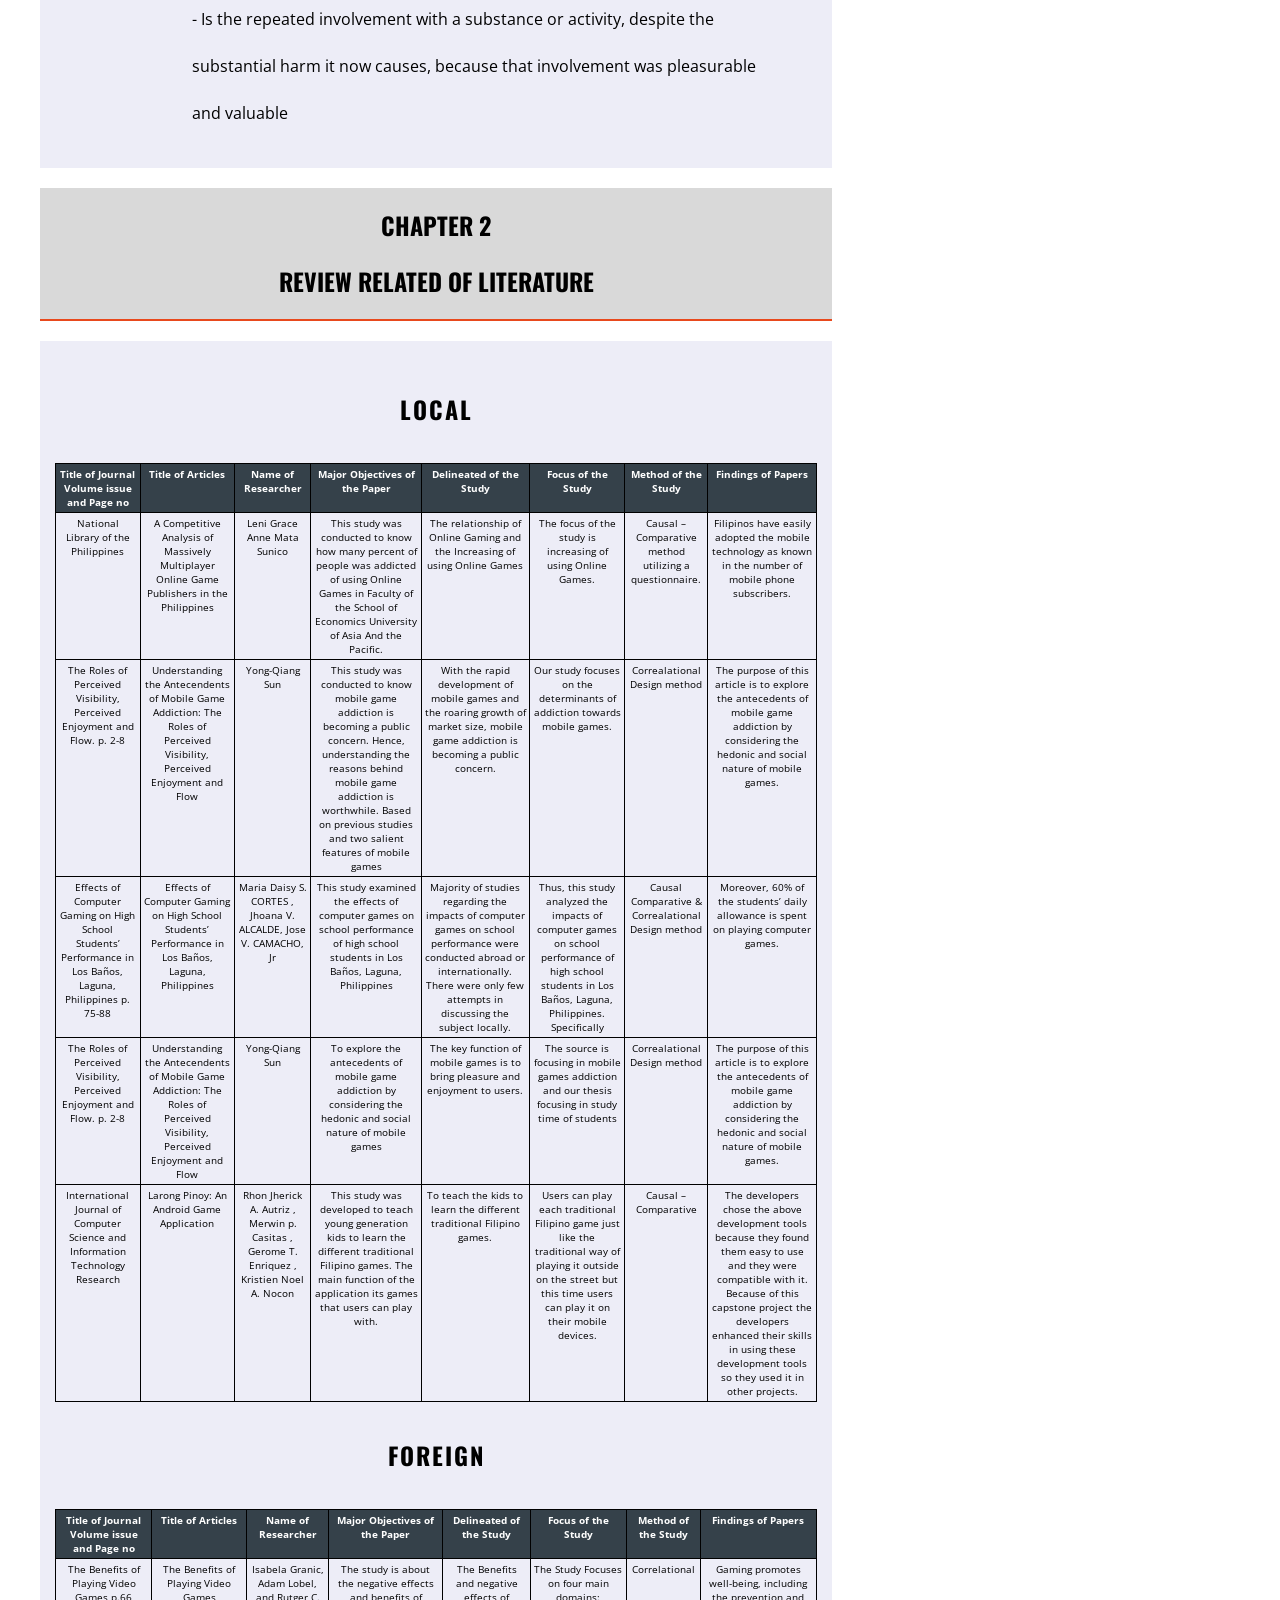
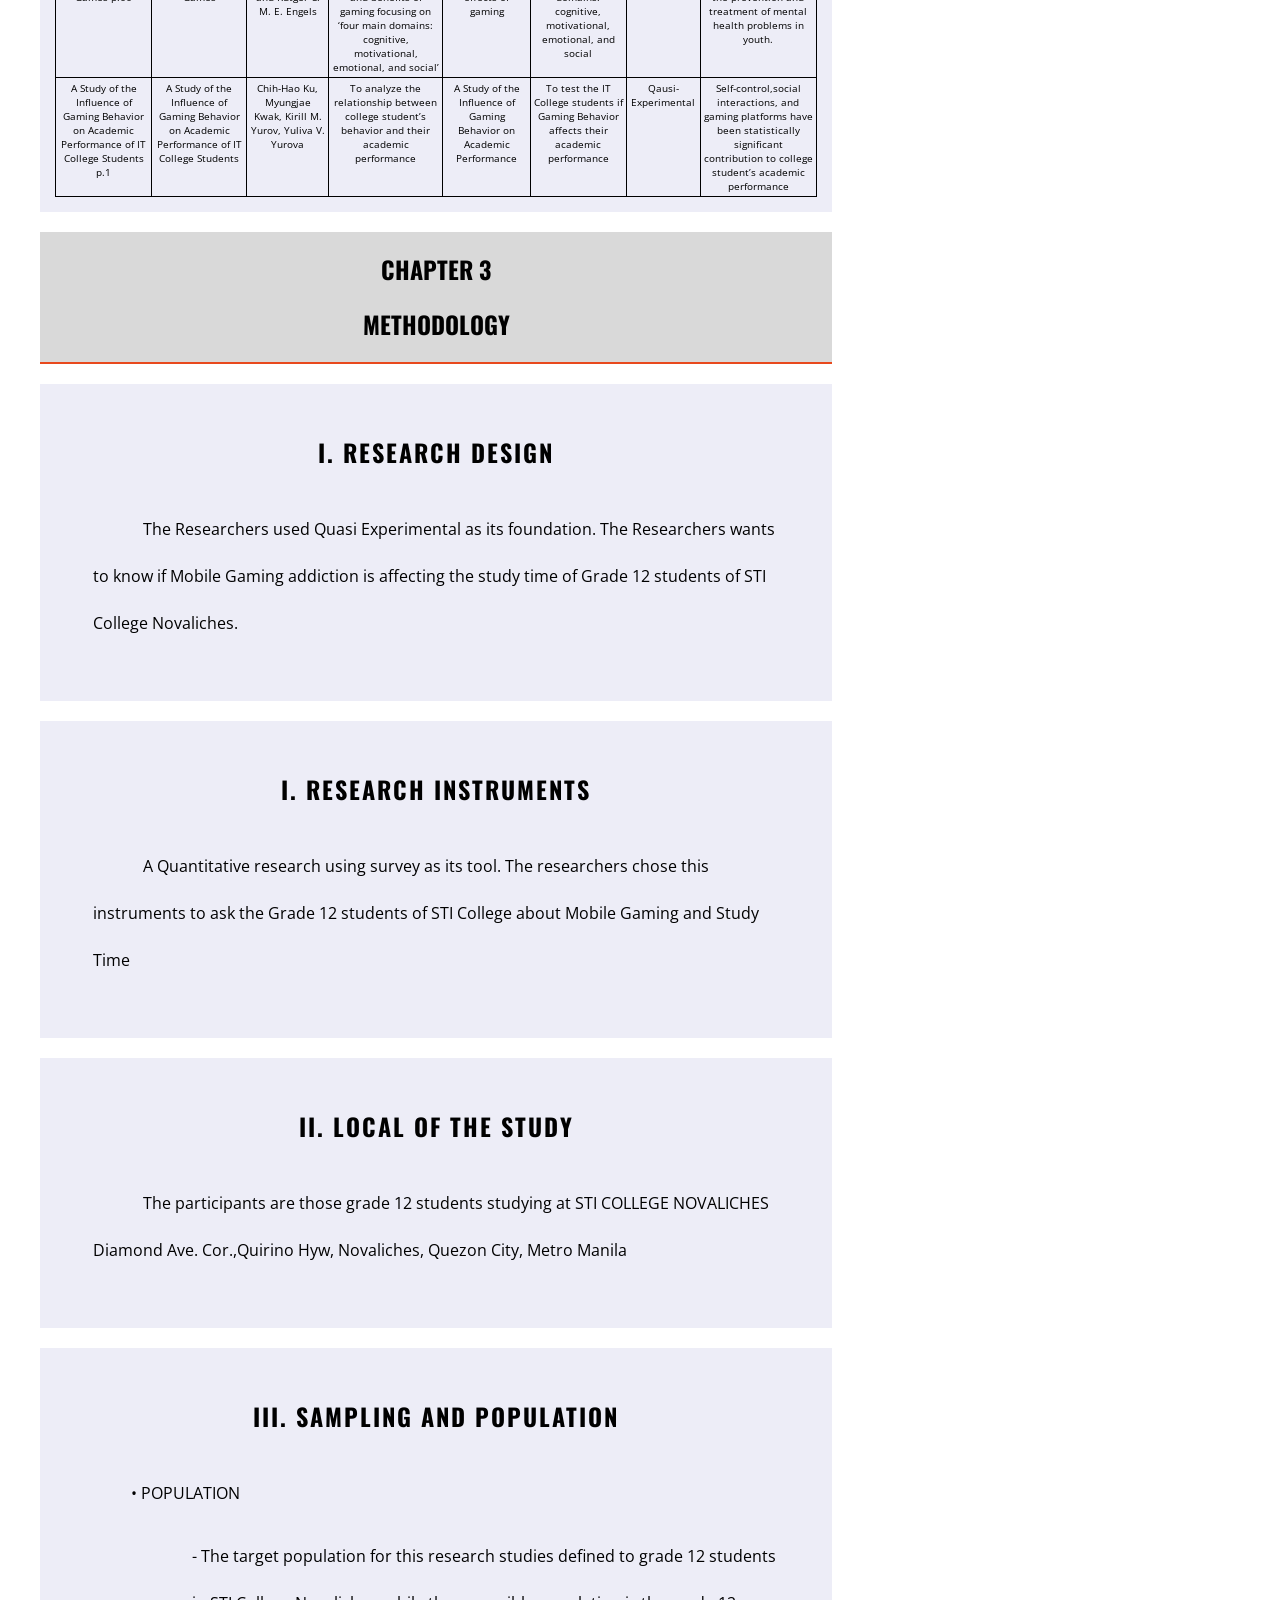
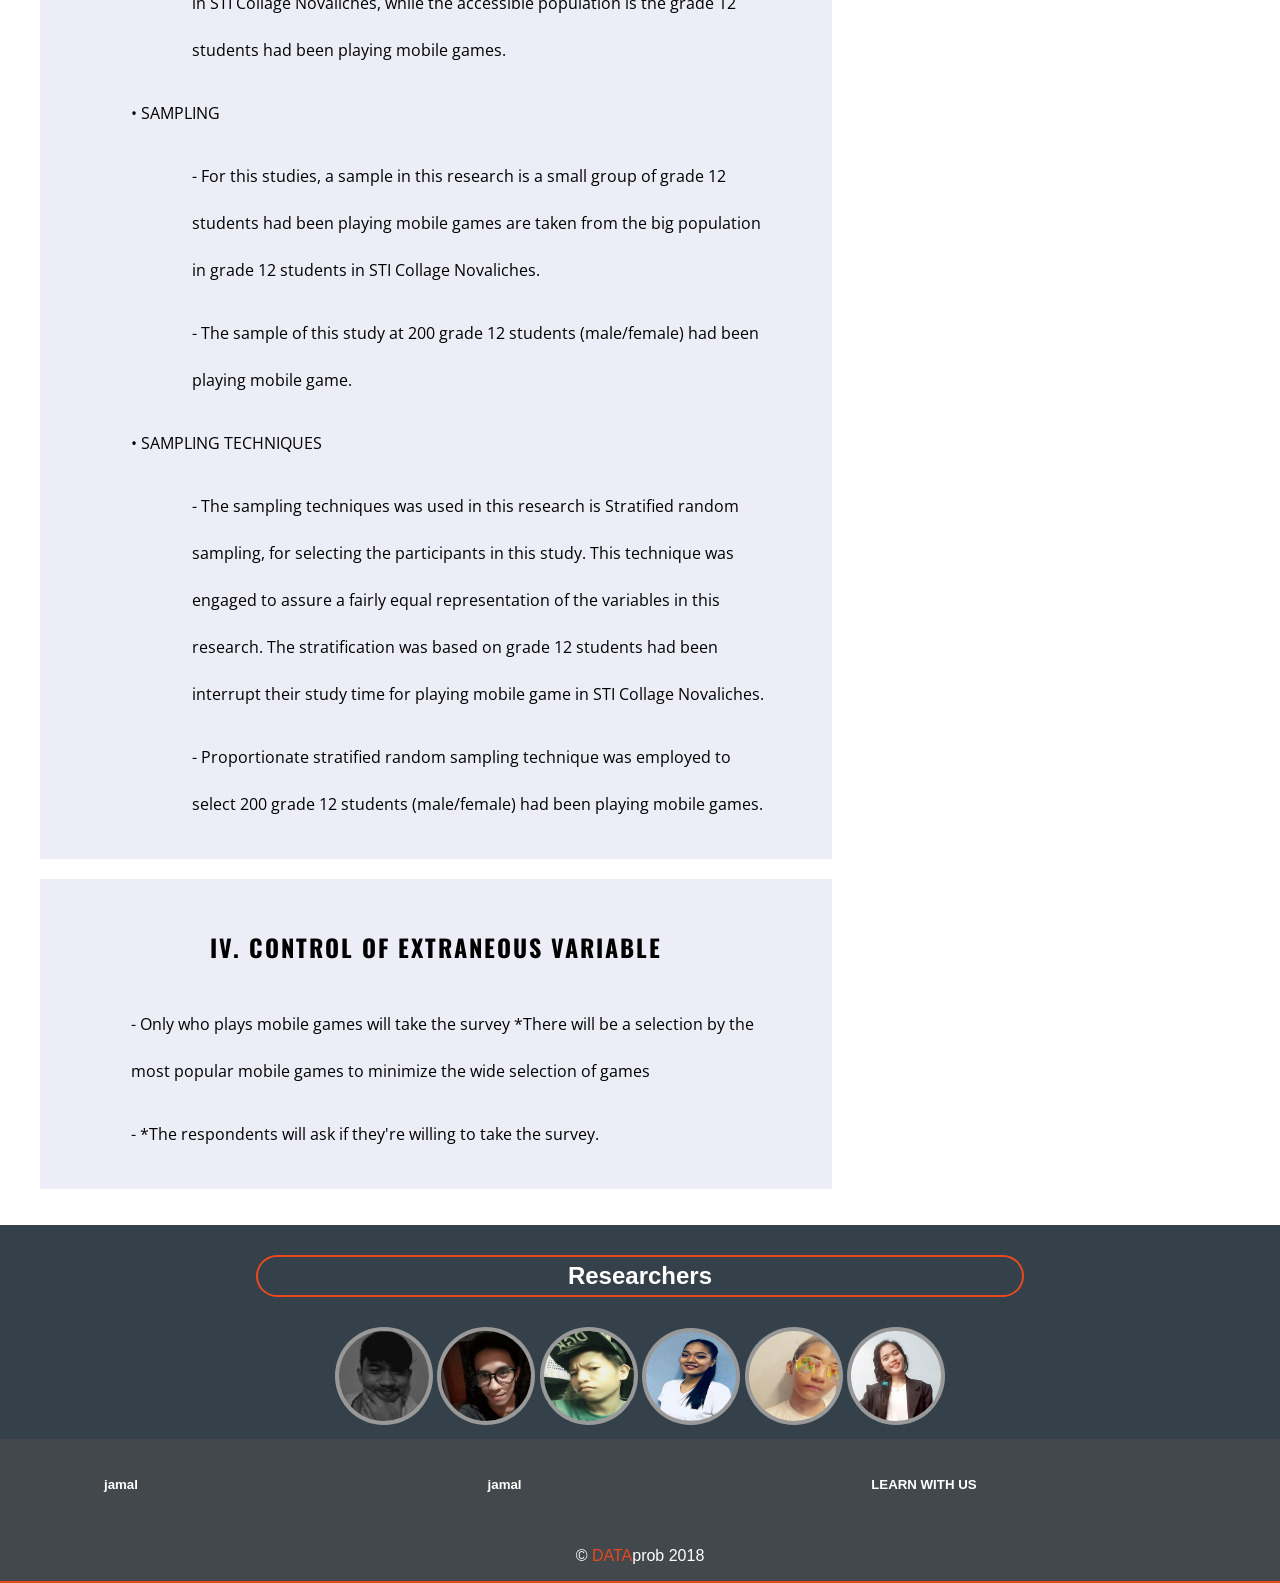
<file: Bibliography.html>
<!DOCTYPE html>
    <html>
    <head>
      <title>DATAProbe</title>
      <link rel="icon" type="image/png" href="img/DATAProbe.png"/>
      <meta charset="utf-8">
      <meta name="vieport" content="width=device-width, initial-scale=1, user-scalable=no">
      <meta name="vieport" content="width=device-width. initial-scale=1.0">
      <meta http-equiv="X-UA-Compotible" content="ie=edge">
      <link rel="stylesheet" type="text/css" href="Style2.css">
      <link rel="stylesheet" type="text/css" href="media768Style.css">
      <link rel="stylesheet" href="https://maxcdn.bootstrapcdn.com/font-awesome/4.7.0/css/font-awesome.min.css">
      <link rel="stylesheet" href="https://fonts.googleapis.com/css?family=Oswald">
      <link rel="stylesheet" href="https://fonts.googleapis.com/css?family=Open Sans">
      <link rel="stylesheet" href="https://maxcdn.bootstrapcdn.com/font-awesome/4.7.0/css/font-awesome.min.css">
      <script src="https://ajax.googleapis.com/ajax/libs/jquery/3.3.1/jquery.min.js"></script>
    </head>
    <body>
      	<div class="wrapper">
        	<header>
       			<div class="header">
            		<h1><span>Bigliography</span>Research2</h1>
         	 	</div>
    	      	<div class="tagline">
    	        	<p>The Impact of Mobile Games Addiction in the study time of Grade 12 students of STI College Novaliches</p>
    	      	</div>
    	      	<div class="down">
    	       	 	<a href="#down"><img src="img/down-icon.png"></a>
    	      	</div>
    	  <nav>
            <div class="menu-icon">
            		<i class="fa fa-bars" onclick="openNav()"></i>
            </div>
            <div class="logo">
              <p><span>DATA</span>Probe</p>
            </div>
            <div class="menu">
              	<ul>
    	            <li><a href="index.html" class="fa fa-home">Home</a></li>
    	            <li><a href="Data Gathered.html" class="fa fa-database">Data Gathered</a></li>
    	            <li><a href="Bibliography.html" class="fa fa-book">Bibliography</a></li>
    	            <li><i class="fa fa-file-text" onclick="openNav()"></i></li>
              	</ul>
            </div>
        </nav>
            <div id="mySidenav" class="sidenav">
              <ul>
                <li id="close"><span>Table of Content</span><a href="javascript:void(0)" onclick="closeNav()"><i class="fa fa-close"></i></a></li>
                
                <li class="NavChapter">
                  <a class="ChapterMenu" href="#chapter1">Chapter 1</a>
                  <ul class="ChapterContent">
                    <li><a href="">Background of the Study</a></li>
                    <li><a href="">Statement of the Problem</a></li>
                    <li><a href="">Sigbificance of the study</a></li>
                    <li><a href="">Hypothesis</a></li>
                    <li><a href="">Definition of terms</a></li>
                  </ul>
                </li> 
                <li class="NavChapter">
                  <a class="ChapterMenu" href="#chapter2">Chapter 2</a>
                  <ul>
                    <li><a href="">LOCAL</a></li>
                    <li><a href="">FOREIGN</a></li>
                  </ul>
                </li>
                <li class="NavChapter">
                  <a class="ChapterMenu" href="#chapter3">Chapter 3</a>
                  <ul>
                    <li><a href="">RESEARCH DESIGN</a></li>
                    <li><a href="">LOCAL OF THE STUDY</a></li>
                    <li><a href="">SAMPLING AND POPULATION</a></li>
                    <li><a href="">CONTROL OF EXTRANEOUS VARIABLE</a></li>
                  </ul>
                </li>
                <li class="NavChapter"><a class="ChapterMenu" href="#chapter4">Chapter 4</a>
                  <ul>
                    <li><a href="">RESEARCH DESIGN</a></li>
                    <li><a href="">LOCAL OF THE STUDY</a></li>
                    <li><a href="">SAMPLING AND POPULATION</a></li>
                    <li><a href="">CONTROL OF EXTRANEOUS VARIABLE</a></li>
                  </ul>
                </li>
                <li class="NavChapter"><a class="ChapterMenu" href="#chapter5">Chapter 5</a>
                  <ul>
                    <li><a href="">RESEARCH DESIGN</a></li>
                    <li><a href="">LOCAL OF THE STUDY</a></li>
                    <li><a href="">SAMPLING AND POPULATION</a></li>
                    <li><a href="">CONTROL OF EXTRANEOUS VARIABLE</a></li>
                  </ul>
                </li>
              </ul>
            </div>
            <div id="main"></div>
          </div>
        </header>


        <!--Responsive Web Design-->
        <section id="headerbottom">
          <div class="bottom">
            <br <span id="chapter1"></span> <span id="down"></span>>
          </div>
        </section>
        <section class="full-width margin-top">
          <dir class="col-7">
            <div class="Chapter">
              <h1>CHAPTER 1</h1>
              <h2 >Problem and it's background</h2>
            </div>
            <div class="txt">
              <h2>I.  Background of the Study</h2>
              <p class="indent">The increase of Mobile users led to many changes in our daily lives. In particular, this increase has also led to the rise of Mobile Gaming. The interest of learning Mobile Games is considerable. This is not only due to the growing number of people playing Mobile Games. This study is conducted because we the researchers observed that most of Mobile Game addicts is forgetting to manage their time in studying.</p>
                <p class="indent">Many people have their own Mobile Phones that’s why we the researchers generalize to know if the students are experiencing addiction on Mobile Games. The researchers conducted this study because we the researchers would like to know if mobile games addiction has an impact of study time of students. The researcher’s reassures that this study will not be bias and give all the real data that the researchers will get.
              </p>
            </div>
            <div class="txt margin-top">
              <h2>II. Statement of the Problem</h2>
              <p class="indent">This study aimed to know the impacts of using Mobile Game among the 16-19 years Old Grade 12 Students of STI College Novaliches.</p>
              <div class="p1">
                <p>This study answers the following questions:</p>
                  <p>1. How many percent of grade 12 students addicted to playing mobile games in STI Collage Novaliches?</p>
                    <p>2. How many percent of grade 12 students interrupted to their study time because of playing mobile games? </p>
                      <p>3. How many hour/s they play mobile games, even they not interrupt their study time?</p>
                        <p>4. What if the grade 12 students are interrupted in playing mobile games to their study time, how many hour/s they play mobile games?</p>
              </div>
            </div>
            <div class="txt margin-top">
              <h2>III.  Sigbificance of the study</h2>
              <p class="indent">The results of the study will help make the students become aware of their involvement in mobile games, and become develop their study habits and to concentrate more on their studies.</p>
                  <div class="p1">
                    <p>The results of the study will benefit to the following:</p>
                    <p>•  Student</p>
  
                      <div class="p2"><p>-  For them to be well informed about mobile game addiction. To remind them what is the risk of having a mobile game addiction in their allotted study time. Parents- For them to be aware if their children are balancing their time and if their children are becoming an addict on mobile games.</p></div>
                      <p>•  Teachers</p>
                      <div class="p2"><p>-  For them to be also aware if their student are having a hard time on managing their study time because of mobile game addiction.</p></div>
                      <p>•  Administrator</p>
                      <div class="p2"><p>-  For them to remind the community about how mobile game addiction affects the study time of the students and also to remind the mobile gaming community.</p></div>
                      <p>•  Future Researchers</p>
                      <div class="p2"><p>-  For them to be able to know what are the impact of mobile gaming addiction in the study time of Grade 12 students of STI College Novaliches and to also to be able to access more information about mobile gaming.</p></div>
                  </div>
            </div>
            <div class="txt margin-top">
              <h2>IV. Hypothesis</h2>
                <div class="p1">
                  <p>•  Null Hypothesis</p>
                    <div class="p2"><p>-  Mobile Game addiction doesn't affects the study time of Grade 13 students of STI College Novaliches</p></div>
                      <p>•  Alternative Hypothesis</p>
                        <div class="p2"><p>-  Mobile Gaming Addiction affects the study time of Grade 12 students of STI College Novaliches</p></div>
                </div>
            </div>
            <div class="txt margin-top">
              <h2>V.  Scope and delimitation</h2>
                <p class="indent">It only focuses and targets Grade 12 students that plays on mobile.</p>
            </div>
            <div class="txt margin-top">
              <h2>VI. Definition of terms </h2>
                <div class="p1">
                  <p>•  Addiction </p>
                    <div class="p2">
                      <p>-  Is the repeated involvement with a substance or activity, despite the substantial harm it now causes, because that involvement was pleasurable and<span id="chapter2"></span> valuable</p></div>
                </div>
            </div>
            <div class="Chapter">
              <h1>CHAPTER 2</h1>
              <h2>REVIEW RELATED OF LITERATURE</h2>
            </div>
            <div class="txt margin-top">
              <h2>LOCAL</h2>
              <table class="table">
                <tr>
                  <th>Title of Journal Volume issue and Page no</th>
                  <th>Title of Articles</th>
                  <th>Name of Researcher</th>
                  <th>Major Objectives of the Paper</th>
                  <th>Delineated of the Study</th>
                  <th>Focus of the Study</th>
                  <th>Method of the Study</th>
                  <th>Findings of Papers</th>
                </tr>
                <tr>
                  <td>National Library of the Philippines</td>
                  <td>A Competitive Analysis of Massively Multiplayer Online Game Publishers in the Philippines</td>
                  <td>Leni Grace Anne Mata Sunico </td>
                  <td>This study was conducted to know how many percent of people was addicted of using Online Games in Faculty of the School of Economics University of Asia And the Pacific.</td>
                  <td>The relationship of Online Gaming and the Increasing of using Online Games</td>
                  <td>The focus of the study is increasing of using Online Games.</td>
                  <td>Causal – Comparative method utilizing a questionnaire.</td>
                  <td>Filipinos have easily adopted the mobile technology as known in the number of mobile phone subscribers.</td>

                </tr>
                <tr>
                  <td>The Roles of Perceived Visibility, Perceived Enjoyment and Flow. p. 2-8</td>
                  <td>Understanding the Antecendents of Mobile Game Addiction: The Roles of Perceived Visibility, Perceived Enjoyment and Flow</td>
                  <td>Yong-Qiang Sun</td>
                  <td>This study was conducted to know  mobile game addiction is becoming a public concern. Hence, understanding the reasons behind mobile game addiction is worthwhile. Based on previous studies and two salient features of mobile games</td>
                  <td>With the rapid development of mobile games and the roaring growth of market size, mobile game addiction is becoming a public concern.</td>
                  <td>Our study focuses on the determinants of addiction towards mobile games.</td>
                  <td>Correalational Design method</td>
                  <td>The purpose of this article is to explore the antecedents of mobile game addiction by considering the hedonic and social nature of mobile games.</td>
                </tr>
                <tr>
                  <td>Effects of Computer Gaming on High School Students’ Performance in Los Baños, Laguna, Philippines p. 75-88</td>
                  <td>Effects of Computer Gaming on High School Students’ Performance in Los Baños, Laguna, Philippines</td>
                  <td>Maria Daisy S. CORTES , Jhoana V. ALCALDE, Jose V. CAMACHO, Jr</td>
                  <td>This study examined the effects of computer games on school performance of high school students in Los Baños, Laguna, Philippines</td>
                  <td>Majority of studies regarding the impacts of computer games on school performance were conducted abroad or internationally. There were only few attempts in discussing the subject locally.</td>
                  <td>Thus, this study analyzed the impacts of computer games on school performance of high school students in Los Baños, Laguna, Philippines. Specifically</td>
                  <td>Causal Comparative &  Correalational Design method</td>
                  <td>  Moreover, 60% of the students’ daily allowance is spent on playing computer games.  </td>
                </tr>
                <tr>
                  <td>The Roles of Perceived Visibility, Perceived Enjoyment and Flow. p. 2-8</td>
                  <td>Understanding the Antecendents of Mobile Game Addiction: The Roles of Perceived Visibility, Perceived Enjoyment and Flow</td>
                  <td>Yong-Qiang Sun</td>
                  <td>To explore the antecedents of mobile game addiction by considering the hedonic and social nature of mobile games</td>
                  <td>The key function of mobile games is to bring pleasure and enjoyment to users.</td>
                  <td>The source is focusing in mobile games addiction and our thesis focusing in study time of students</td>
                  <td>Correalational Design method</td>
                  <td>The purpose of this article is to explore the antecedents of mobile game addiction by considering the hedonic and social nature of mobile games.</td>
              </tr>
               <tr>
                  <td>International Journal of Computer Science and Information Technology Research</td>
                  <td>Larong Pinoy: An Android Game Application</td>
                  <td>Rhon Jherick A. Autriz , Merwin p. Casitas , Gerome T. Enriquez , Kristien Noel A. Nocon</td>
                  <td>This study was developed to teach young generation kids to learn the different traditional Filipino games. The main function of the application its games that users can play with.</td>
                  <td>To teach the kids to learn the different traditional Filipino games.</td>
                  <td>Users can play each traditional Filipino game just like the traditional way of playing it outside on the street but this time users can play it on their mobile devices.</td>
                  <td>Causal – Comparative</td>
                  <td>The developers chose the above development tools because they found them easy to use and they were compatible with it. Because of this capstone project the developers enhanced their skills in using these development tools so they used it in other projects.</td>
              </tr>
            </table>
            <h2>FOREIGN</h2>
            <table class="table">
              <tr>
                <th>Title of Journal Volume issue and Page no</th>
                  <th>Title of Articles</th>
                  <th>Name of Researcher</th>
                  <th>Major Objectives of the Paper</th>
                  <th>Delineated of the Study</th>
                  <th>Focus of the Study</th>
                  <th>Method of the Study</th>
                  <th>Findings of Papers</th>
              </tr>
               <tr>
                  <td>The Benefits of Playing Video Games p.66</td>
                  <td>The Benefits of Playing Video Games</td>
                  <td>Isabela Granic, Adam Lobel, and Rutger C. M. E. Engels</td>
                  <td>The study is about the negative effects and benefits of gaming focusing on ‘four main domains: cognitive, motivational, emotional, and social’</td>
                  <td>The Benefits and negative effects of gaming</td>
                  <td>The Study Focuses on four main domains: cognitive, motivational, emotional, and social</td>
                  <td>Correlational</td>
                  <td>Gaming promotes well-being, including the prevention and treatment of mental health problems in youth.</td>
              </tr>
               <tr>
                  <td>A Study of the Influence of Gaming Behavior on Academic Performance of IT College Students p.1</td>
                  <td>A Study of the Influence of Gaming Behavior on Academic Performance of IT College Students</td>
                  <td>Chih-Hao Ku, Myungjae Kwak, Kirill M. Yurov, Yuliva V. Yurova</td>
                  <td>To analyze the relationship between college student’s behavior and their academic performance</td>
                  <td>A Study of the Influence of Gaming Behavior on Academic Performance</td>
                  <td>To test the IT College students if Gaming Behavior affects their academic performance </td>
                  <td>Qausi- Experimental</td>
                  <td>Self-control,social interactions, and gaming platforms have been statistically significant contribution to college <span id="chapter3"></span>student’s academic performance</td>
              </tr>
            </table>
            </div>
            <div class="Chapter">
              <h1>CHAPTER 3</h1>
              <h2>METHODOLOGY</h2>
            </div>
            <div class="txt margin-top">
              <h2>I.  RESEARCH DESIGN</h2>
                  <p class="p indent">The Researchers used Quasi Experimental as its foundation. The Researchers wants to know if Mobile Gaming addiction is affecting the study time of Grade 12 students of STI College Novaliches.</p>
            </div>
            <div class="txt margin-top">
              <h2>I.  RESEARCH INSTRUMENTS </h2>
                <p class="p indent">A Quantitative research using survey as its tool. The researchers chose this instruments to ask the Grade 12 students of STI College about Mobile Gaming and Study Time</p>
            </div>
            <div class="txt margin-top">
              <h2>II. LOCAL OF THE STUDY</h2>
                  <p class="p indent">The participants are those grade 12 students studying at STI COLLEGE NOVALICHES Diamond Ave. Cor.,Quirino Hyw, Novaliches, Quezon City, Metro Manila</p>

            </div>
            <div class="txt margin-top">
              <h2>III.  SAMPLING AND POPULATION</h2>
                <div class="p1">
                  <p>•  POPULATION</p>
                    <div class="p2">
                      <p>-  The target population for this research studies defined to grade 12 students in STI Collage Novaliches, while the accessible population is the grade 12 students had been playing mobile games.</p>
                    </div>
                </div>
                <div class="p1">
                  <p>•  SAMPLING</p>
                    <div class="p2">
                      <p>-  For this studies, a sample in this research is a small group of grade 12 students had been playing mobile games are taken from the big population in grade 12 students in STI Collage Novaliches.</p>

                      <p>-  The sample of this study at 200 grade 12 students (male/female) had been playing mobile game.</p>
                    </div>
              </div>
                <div class="p1">
                  <p>•  SAMPLING TECHNIQUES</p>
                    <div class="p2">
                      <p>-  The sampling techniques was used in this research is Stratified random sampling, for selecting the participants in this study. This technique was engaged to assure a fairly equal representation of the variables in this research. The stratification was based on grade 12 students had been interrupt their study time for playing mobile game in STI Collage Novaliches.</p>

                      <p>-  Proportionate stratified random sampling technique was employed to select 200 grade 12 students (male/female) had been playing mobile games.</p>
                    </div>
                </div>
              </div>
                <div class="txt margin-top">
                  <h2>IV. CONTROL OF EXTRANEOUS VARIABLE </h2>
                    <div class="p1">
                      <p>-  Only who plays mobile games will take the survey *There will be a selection by the most popular mobile games to minimize the wide selection of games </p>

                      <p>-  *The respondents will ask if they're willing to take the survey.</p>
                    </div>
                </div>
          </dir>
          <dir class="col-3">
            <div class="chapterNav">
              <ul class="ul1">
                <li><h2>Select Chapter</h2></li>
              </ul>
              <ul class="ul2">
                <li><a href="#chapter1"><span>Chapter 1:</span> PROBLEM AND IT’S BACKGROUND</a></li>
                <li><a href="#chapter2"><span>Chapter 2:</span> REVIEW RELATED OF LITERATURE</a></li>
                <li><a href="#chapter3"><span>Chapter 3:</span> METHODOLOGY</a></li>
                <li><a href="chapter4"></a><span>Chapter 4:</span> </li>
                <li><a href="chapter5"></a><span>Chapter 5:</span> </li>
              </ul>
            </div>
            <ul class="ul1">
              <li><h2>Top 5 Mobile Games</h2></li>
            </ul>
          </dir>
          <div style="clear: both;"></div>
        </div>
      </section>
      <footer>
        <div class="aboutAs">
        <div id="Researchers">
          <h2>Researchers</h2>
        </div>
          <ul>
            <!--Jamal blaquera-->
            <li class="about">
              <div class="imgBox">
                <div class="img">
                   <img src="img/37740311_1103187599838055_9196906040354930688_n.jpg">
                </div>
                <div class="icon">
                  <ul>
                    <li><a href="https://web.facebook.com/jamal.blaquera" class="fa fa-facebook"></a></li>
                    <li><a href="https://www.instagram.com/jamal0.0mal/?hl=en" class="fa fa-instagram"></a></li>
                    <li><a href="https://github.com/BlaqueraJamalSaimuddin" class="fa fa-github"></a></li>
                  </ul>
                </div>
              </div>
            </li>
            <!--John Vincent Dela Cruz-->
            <li class="about">
              <div class="imgBox">
                <div class="img">
                   <img src="img/21231121_855269514650108_7714135298713276393_n.jpg">
                </div>
                <div class="icon">
                  <ul>
                    <li><a href="https://web.facebook.com/jv.delacruz6.1.9" class="fa fa-facebook"></a></li>
                    <li><a href="" class="fa fa-instagram"></a></li>
                    <li><a href="https://mobile.twitter.com/home" class="fa fa-twitter"></a></li>
                  </ul>
                </div>
              </div>
            </li>
            <!--Sean Brandon Reyes-->
            <li class="about">
              <div class="imgBox">
                <div class="img">
                   <img src="img/269929_158318784533898_3590982685628302886_n.jpg">
                </div>
                <div class="icon">
                  <ul>
                    <li><a href="https://web.facebook.com/seanbrandon.reyes" class="fa fa-facebook"></a></li>
                    <li><a href="https://www.instagram.com/seanbrandon.reyes/?hl=en" class="fa fa-instagram"></a></li>
                    <li><a href="" class="fa fa-twitter"></a></li>
                  </ul>
                </div>
              </div>
            </li>
            <!--Len Borje-->
            <li class="about">
              <div class="imgBox">
                <div class="img">
                   <img src="img/39075691_443809382789324_8554957765615812608_n.png">
                </div>
                <div class="icon">
                  <ul>
                    <li><a href="https://web.facebook.com/borrjeborje" class="fa fa-facebook"></a></li>
                    <li><a href="https://www.instagram.com/lnbrje/?hl=en" class="fa fa-instagram"></a></li>
                    <li><a href="" class="fa fa-twitter"></a></li>
                  </ul>
                </div>
              </div>
            </li>
            <!--Chris Lynx Moro-->
            <li class="about">
              <div class="imgBox">
                <div class="img">
                   <img src="img/20954018_853034231519862_4439958423264662295_n.jpg">
                </div>
                <div class="icon">
                  <ul>
                    <li><a href="https://web.facebook.com/YouShouldLoveLynx" class="fa fa-facebook"></a></li>
                    <li><a href="https://www.instagram.com/lynx_of_desire/?hl=en" class="fa fa-instagram"></a></li>
                    <li><a href="" class="fa fa-twitter"></a></li>
                  </ul>
                </div>
              </div>
            </li>
            <!--Jomaica Awan Quil-->
            <li class="about">
              <div class="imgBox">
                <div class="img">
                   <img src="img/28279333_1881259932185964_6317962214718801111_n.jpg">
                </div>
                <div class="icon">
                  <ul>
                    <li><a href="https://web.facebook.com/ZyxhiaJade.Salcedo.Gallagher03" class="fa fa-facebook"></a></li>
                    <li><a href="" class="fa fa-instagram"></a></li>
                    <li><a href="" class="fa fa-twitter"></a></li>
                  </ul>
                </div>
              </div>
            </li>
          </ul> 
          <div id="bottomfooter">
            <section id="WebInfo">
              <dir id="col2-1">
                <h5>jamal</5>
              </dir>
              <dir id="col2-2">
                <h5>jamal</h5>
              </dir>
              <dir id="col2-3">
                <h5>LEARN WITH US</h5>
              </dir>
              <div style="clear: both;"></div>
            </section>
          <div id="CopyRight">
            <p>&#169; <span>DATA</span>prob 2018</p>
          </div>
          </div>
        </div>
       
      </footer>
    </div>
    </body>
    </html>
    <script>
    	function openNav() {
    	    document.getElementById("mySidenav").style.width = "49vh";
    	}

    	function closeNav(event) {
    	    document.getElementById("mySidenav").style.width = "0";

    	}
    	/*hid*/
        $(window).on("scroll", function(){

            if($(window).scrollTop()) {
              $('nav').addClass('black');
            }
            else {
              $('nav').removeClass('black');
            }

        })
    </script>
</file>
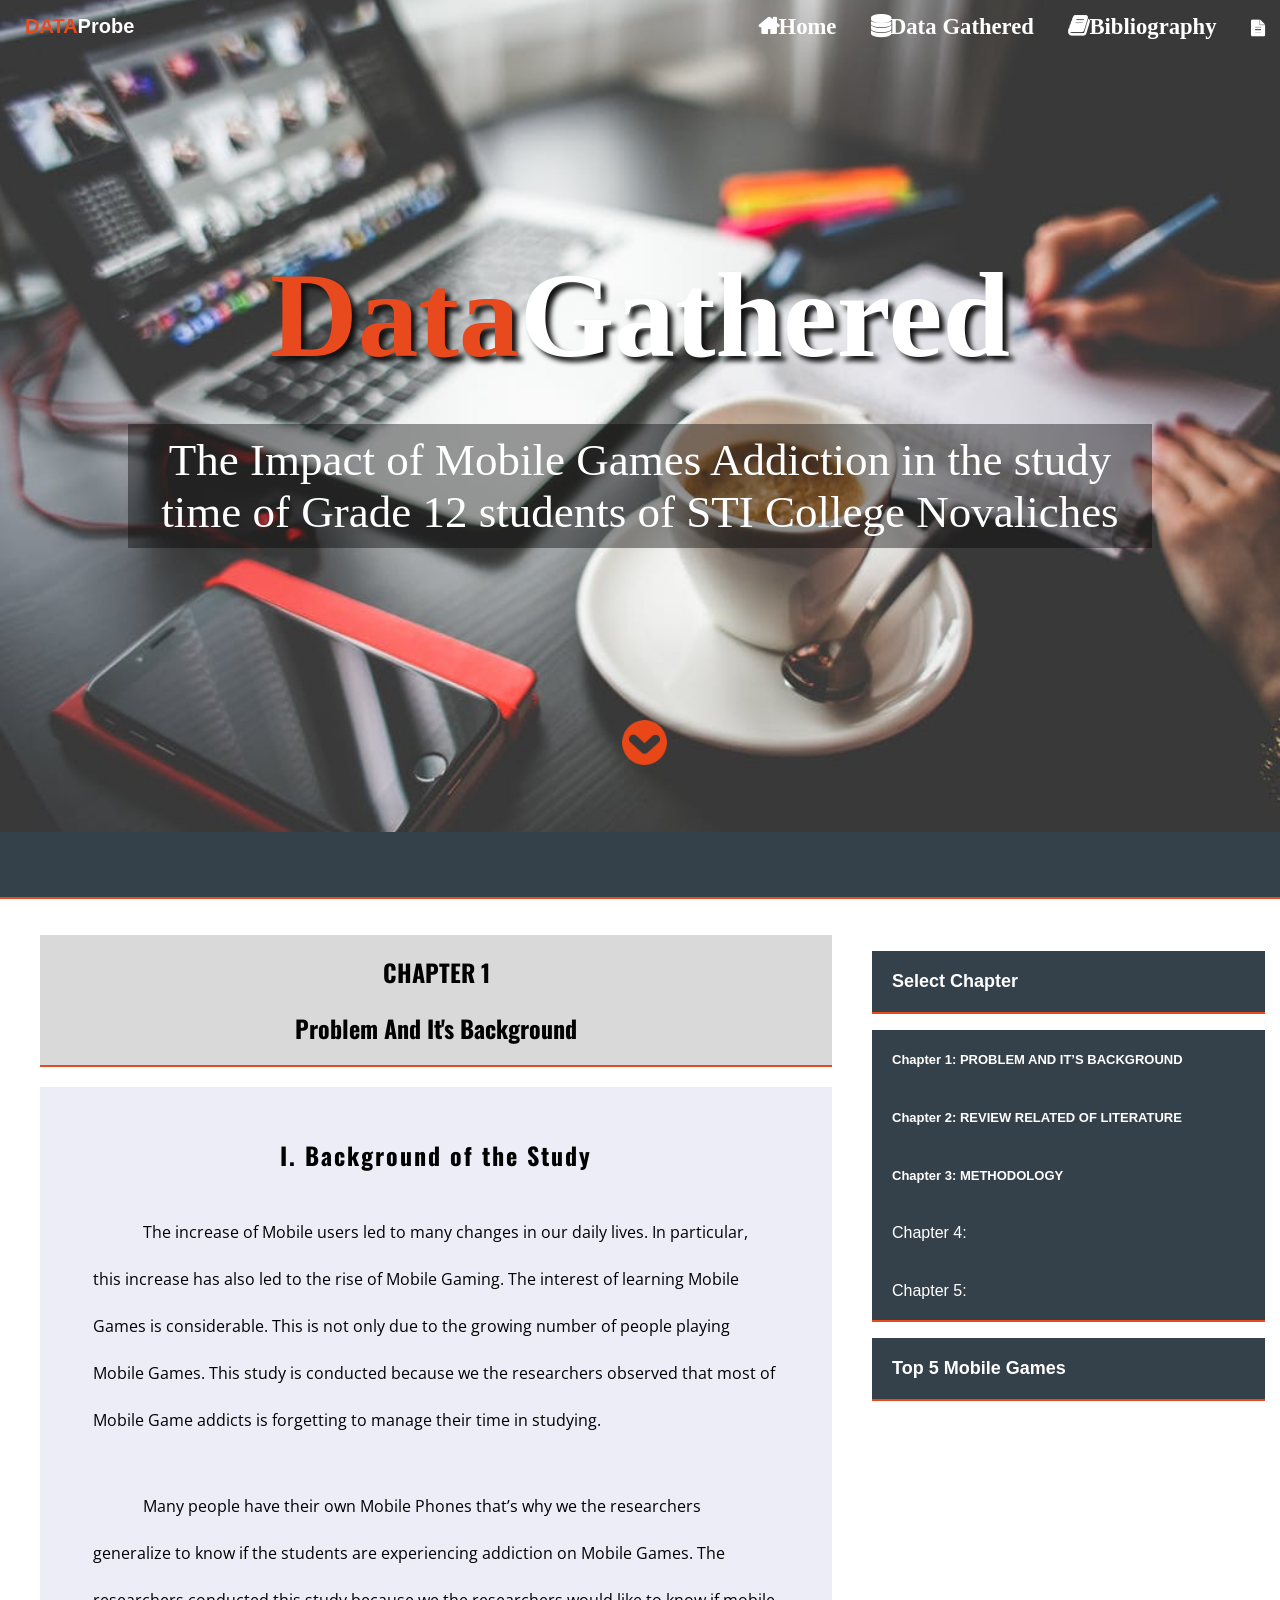
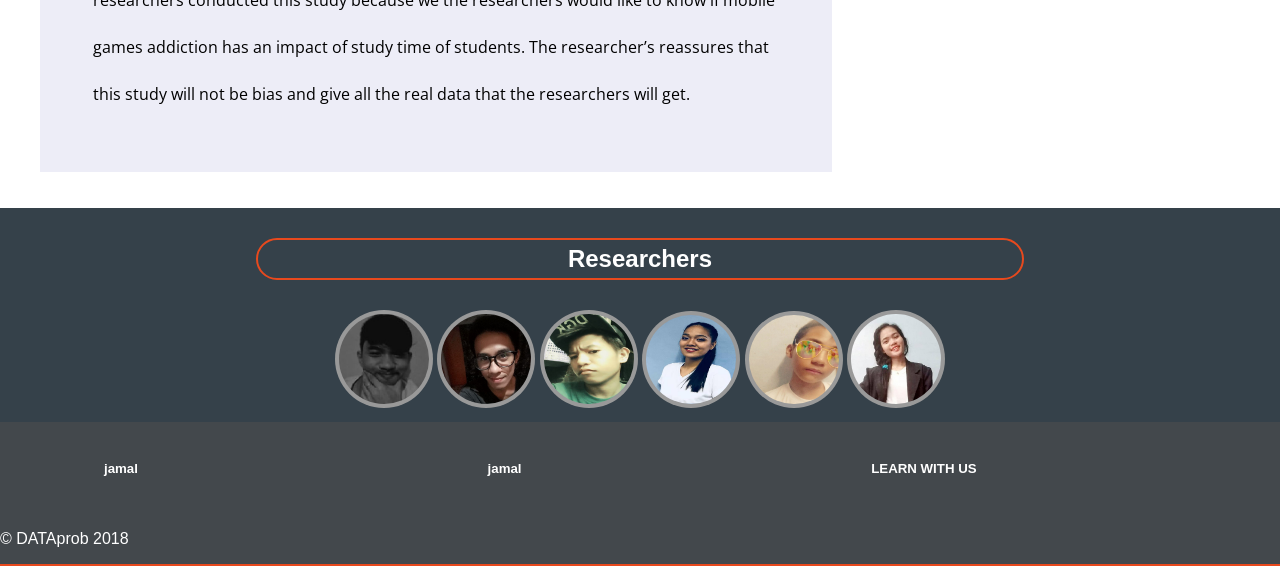
<file: Data Gathered.html>
<!DOCTYPE html>
    <html>
    <head>
      <title>DATAProbe</title>
      <link rel="icon" type="image/png" href="img/DATAProbe.png"/>
      <meta charset="utf-8">
      <meta name="vieport" content="width=device-width, initial-scale=1, user-scalable=no">
      <meta name="vieport" content="width=device-width. initial-scale=1.0">
      <meta http-equiv="X-UA-Compotible" content="ie=edge">
      <link rel="stylesheet" type="text/css" href="Style1.css">
      <link rel="stylesheet" type="text/css" href="media768Style.css">
      <link rel="stylesheet" href="https://maxcdn.bootstrapcdn.com/font-awesome/4.7.0/css/font-awesome.min.css">
      <link rel="stylesheet" href="https://fonts.googleapis.com/css?family=Oswald">
      <link rel="stylesheet" href="https://fonts.googleapis.com/css?family=Open Sans">
      <link rel="stylesheet" href="https://maxcdn.bootstrapcdn.com/font-awesome/4.7.0/css/font-awesome.min.css">
      <script src="https://ajax.googleapis.com/ajax/libs/jquery/3.3.1/jquery.min.js"></script>
    </head>
    <body>
      	<div class="wrapper">
        	<header>
       			<div class="header">
            		<h1><span>Data</span>Gathered</h1>
         	 	</div>
    	      	<div class="tagline">
    	        	<p>The Impact of Mobile Games Addiction in the study time of Grade 12 students of STI College Novaliches</p>
    	      	</div>
    	      	<div class="down">
    	       	 	<a href="#down"><img src="img/down-icon.png"></a>
    	      	</div>
    	  <nav>
            <div class="menu-icon">
            		<i class="fa fa-bars" onclick="openNav()"></i>
            </div>
            <div class="logo">
              <p><span>DATA</span>Probe</p>
            </div>
            <div class="menu">
              	<ul>
    	            <li><a href="index.html" class="fa fa-home">Home</a></li>
    	            <li><a href="Data Gathered.html" class="fa fa-database">Data Gathered</a></li>
    	            <li><a href="Bibliography.html" class="fa fa-book">Bibliography</a></li>
    	            <li><i class="fa fa-file-text" onclick="openNav()"></i></li>
              	</ul>
            </div>
        </nav>
            <div id="mySidenav" class="sidenav">
              <ul>
                <li id="close"><span>Table of Content</span><a href="javascript:void(0)" onclick="closeNav()"><i class="fa fa-close"></i></a></li>
                
                <li class="NavChapter">
                  <a class="ChapterMenu" href="#chapter1">Chapter 1</a>
                  <ul class="ChapterContent">
                    <li><a href="">Background of the Study</a></li>
                    <li><a href="">Statement of the Problem</a></li>
                    <li><a href="">Sigbificance of the study</a></li>
                    <li><a href="">Hypothesis</a></li>
                    <li><a href="">Definition of terms</a></li>
                  </ul>
                </li> 
                <li class="NavChapter">
                  <a class="ChapterMenu" href="#chapter2">Chapter 2</a>
                  <ul>
                    <li><a href="">LOCAL</a></li>
                    <li><a href="">FOREIGN</a></li>
                  </ul>
                </li>
                <li class="NavChapter">
                  <a class="ChapterMenu" href="#chapter3">Chapter 3</a>
                  <ul>
                    <li><a href="">RESEARCH DESIGN</a></li>
                    <li><a href="">LOCAL OF THE STUDY</a></li>
                    <li><a href="">SAMPLING AND POPULATION</a></li>
                    <li><a href="">CONTROL OF EXTRANEOUS VARIABLE</a></li>
                  </ul>
                </li>
                <li class="NavChapter"><a class="ChapterMenu" href="#chapter4">Chapter 4</a>
                  <ul>
                    <li><a href="">RESEARCH DESIGN</a></li>
                    <li><a href="">LOCAL OF THE STUDY</a></li>
                    <li><a href="">SAMPLING AND POPULATION</a></li>
                    <li><a href="">CONTROL OF EXTRANEOUS VARIABLE</a></li>
                  </ul>
                </li>
                <li class="NavChapter"><a class="ChapterMenu" href="#chapter5">Chapter 5</a>
                  <ul>
                    <li><a href="">RESEARCH DESIGN</a></li>
                    <li><a href="">LOCAL OF THE STUDY</a></li>
                    <li><a href="">SAMPLING AND POPULATION</a></li>
                    <li><a href="">CONTROL OF EXTRANEOUS VARIABLE</a></li>
                  </ul>
                </li>
              </ul>
            </div>
            <div id="main"></div>
          </div>
        </header>


        <!--Responsive Web Design-->
        <section id="headerbottom">
          <div class="bottom">
            <br <span id="chapter1"></span> <span id="down"></span>>
          </div>
        </section>
        <section class="full-width margin-top">
          <dir class="col-7">
            <div class="Chapter">
              <h1>CHAPTER 1</h1>
              <h2 >Problem and it's background</h2>
            </div>
            <div class="txt">
              <h2>I.  Background of the Study</h2>
              <p class="indent">The increase of Mobile users led to many changes in our daily lives. In particular, this increase has also led to the rise of Mobile Gaming. The interest of learning Mobile Games is considerable. This is not only due to the growing number of people playing Mobile Games. This study is conducted because we the researchers observed that most of Mobile Game addicts is forgetting to manage their time in studying.</p>
                <p class="indent">Many people have their own Mobile Phones that’s why we the researchers generalize to know if the students are experiencing addiction on Mobile Games. The researchers conducted this study because we the researchers would like to know if mobile games addiction has an impact of study time of students. The researcher’s reassures that this study will not be bias and give all the real data that the researchers will get.
              </p>
            </div> 
          </dir>
          <dir class="col-3">
            <div class="chapterNav">
              <ul class="ul1">
                <li><h2>Select Chapter</h2></li>
              </ul>
              <ul class="ul2">
                <li><a href="#chapter1"><span>Chapter 1:</span> PROBLEM AND IT’S BACKGROUND</a></li>
                <li><a href="#chapter2"><span>Chapter 2:</span> REVIEW RELATED OF LITERATURE</a></li>
                <li><a href="#chapter3"><span>Chapter 3:</span> METHODOLOGY</a></li>
                <li><a href="chapter4"></a><span>Chapter 4:</span> </li>
                <li><a href="chapter5"></a><span>Chapter 5:</span> </li>
              </ul>
            </div>
            <ul class="ul1">
              <li><h2>Top 5 Mobile Games</h2></li>
            </ul>
          </dir>
          <div style="clear: both;"></div>
        </div>
      </section>
      <footer>
        <div class="aboutAs">
        <div id="Researchers">
          <h2>Researchers</h2>
        </div>
          <ul>
            <!--Jamal blaquera-->
            <li class="about">
              <div class="imgBox">
                <div class="img">
                   <img src="img/37740311_1103187599838055_9196906040354930688_n.jpg">
                </div>
                <div class="icon">
                  <ul>
                    <li><a href="https://web.facebook.com/jamal.blaquera" class="fa fa-facebook"></a></li>
                    <li><a href="https://www.instagram.com/jamal0.0mal/?hl=en" class="fa fa-instagram"></a></li>
                    <li><a href="https://github.com/BlaqueraJamalSaimuddin" class="fa fa-github"></a></li>
                  </ul>
                </div>
              </div>
            </li>
            <!--John Vincent Dela Cruz-->
            <li class="about">
              <div class="imgBox">
                <div class="img">
                   <img src="img/21231121_855269514650108_7714135298713276393_n.jpg">
                </div>
                <div class="icon">
                  <ul>
                    <li><a href="https://web.facebook.com/jv.delacruz6.1.9" class="fa fa-facebook"></a></li>
                    <li><a href="" class="fa fa-instagram"></a></li>
                    <li><a href="https://mobile.twitter.com/home" class="fa fa-twitter"></a></li>
                  </ul>
                </div>
              </div>
            </li>
            <!--Sean Brandon Reyes-->
            <li class="about">
              <div class="imgBox">
                <div class="img">
                   <img src="img/269929_158318784533898_3590982685628302886_n.jpg">
                </div>
                <div class="icon">
                  <ul>
                    <li><a href="https://web.facebook.com/seanbrandon.reyes" class="fa fa-facebook"></a></li>
                    <li><a href="https://www.instagram.com/seanbrandon.reyes/?hl=en" class="fa fa-instagram"></a></li>
                    <li><a href="" class="fa fa-twitter"></a></li>
                  </ul>
                </div>
              </div>
            </li>
            <!--Len Borje-->
            <li class="about">
              <div class="imgBox">
                <div class="img">
                   <img src="img/39075691_443809382789324_8554957765615812608_n.png">
                </div>
                <div class="icon">
                  <ul>
                    <li><a href="https://web.facebook.com/borrjeborje" class="fa fa-facebook"></a></li>
                    <li><a href="https://www.instagram.com/lnbrje/?hl=en" class="fa fa-instagram"></a></li>
                    <li><a href="" class="fa fa-twitter"></a></li>
                  </ul>
                </div>
              </div>
            </li>
            <!--Chris Lynx Moro-->
            <li class="about">
              <div class="imgBox">
                <div class="img">
                   <img src="img/20954018_853034231519862_4439958423264662295_n.jpg">
                </div>
                <div class="icon">
                  <ul>
                    <li><a href="https://web.facebook.com/YouShouldLoveLynx" class="fa fa-facebook"></a></li>
                    <li><a href="https://www.instagram.com/lynx_of_desire/?hl=en" class="fa fa-instagram"></a></li>
                    <li><a href="" class="fa fa-twitter"></a></li>
                  </ul>
                </div>
              </div>
            </li>
            <!--Jomaica Awan Quil-->
            <li class="about">
              <div class="imgBox">
                <div class="img">
                   <img src="img/28279333_1881259932185964_6317962214718801111_n.jpg">
                </div>
                <div class="icon">
                  <ul>
                    <li><a href="https://web.facebook.com/ZyxhiaJade.Salcedo.Gallagher03" class="fa fa-facebook"></a></li>
                    <li><a href="" class="fa fa-instagram"></a></li>
                    <li><a href="" class="fa fa-twitter"></a></li>
                  </ul>
                </div>
              </div>
            </li>
          </ul> 
          <div id="bottomfooter">
            <section id="WebInfo">
              <dir id="col2-1">
                <h5>jamal</5>
              </dir>
              <dir id="col2-2">
                <h5>jamal</h5>
              </dir>
              <dir id="col2-3">
                <h5>LEARN WITH US</h5>
              </dir>
              <div style="clear: both;"></div>
            </section>

            <p>&#169; DATAprob 2018</p>
          </div>
        </div>
       
      </footer>
    </div>
    </body>
    </html>
    <script>
    	function openNav() {
    	    document.getElementById("mySidenav").style.width = "49vh";
    	}

    	function closeNav(event) {
    	    document.getElementById("mySidenav").style.width = "0";

    	}
    	/*hid*/
        $(window).on("scroll", function(){

            if($(window).scrollTop()) {
              $('nav').addClass('black');
            }
            else {
              $('nav').removeClass('black');
            }

        })
    </script>
</file>
<file: Style.css>
html, body {
	transition: 1s;
	margin: 0;
	padding: 0;
	width: 100%;
	scroll-behavior: smooth;
}
body {
	background: #ccc;
	font-family: Arial;
}
body::-webkit-scrollbar {
    width: 10px;
}

body::-webkit-scrollbar-track {
    -webkit-box-shadow: inset 0 0 6px rgba(0,0,0,0.3);
}

body::-webkit-scrollbar-thumb {
  	background-color: darkgrey;
  	outline: 1px solid slategrey;
}
.wrapper {
	width: 100%;
	margin: 0 auto;
	box-sizing: border-box;
	min-height: 400px;

}
header {
	padding: 0;
	width: 100%;
	height: 92.4vh;
	background: url(img/pexels-photo-1308749.jpeg) no-repeat 50% 50% ;
	background-position: right;
	background-size: cover;
}
.header {
	top: 35%;
	left: 50%;
	transform: translate(-50%, -50%);
	position: absolute;
}
header .header h1 {
	left: 0px;
	margin: 0;
	text-align: center;
	color: #fff;
	font-family: Brush Script MT;
	text-shadow: 5px 5px 5px #111;
	font-size: 13.5vmin;
	font-weight: bold;
}
header .header h1 span {
	color: #e8491d;
}
header .tagline {
	width: 80%;
	text-align: center;
	position: absolute;
	top: 54%;
	left: 50%;
	transform: translate(-50%, -50%);
}
header .tagline p {
	text-align: center;
	padding: 10px 7px;
	background-color: rgba(0,0,0,0.4);
	font-size: 5vmin;
	color: #fff;
	font-family: Gabriola;
}
header .tagline .down {
	size: 100px;
	background: #000;
	text-align: right;
	box-sizing: border-box;
	padding: 15px 24px;
	cursor: pointer;
	color: #fff;
	display: none;
}
header .down {
	position: absolute;
	top: 80%;
	right: 50%;
	transition: absolute;
}
header .down img {
	width: 45px;
	margin-left: 60%;
}
.logo p{
	position: fixed;
	float: left;
	margin: 15px 25px;
	color: #000;
	font-weight: bold;
	font-size: 15pt;
	color: #fff;
}
.logo p span {
	color: #e8491d;
}
nav {
	position: fixed;
	width: 100%;
}
nav ul {
	overflow: hidden;
	color: #35414a;
	padding: 0;
	text-align: right;
	margin: 0;
	transition: 1s;
}
nav.black ul {
	background: #35414a;
	border-bottom: #e8491d 2px solid;
}
nav ul li {
	display: inline-block;
	padding: 15px;
}
.menu ul {
	display: block;
}
nav .menu ul li a:hover {
	cursor: pointer;
	color: #e8491d;
}
nav .menu ul li a {
	text-decoration: none;
	color: #fff;
	font-size: 17pt;
}
.menu ul li .fa-file-text{
	text-decoration: none;
	color: #fff;
	font-size: 12pt;
	font-weight: bold;
}  
.menu ul li .fa-file-text:hover {
	cursor: pointer;
	color: #e8491d;
}
.menu-icon {
	width: 100%;
	text-align: right;
	box-sizing: border-box;
	padding: 15px 24px;
	cursor: pointer;
	color: #fff;
	display: none;
	font-size: 1vh;
}
.sidenav {
    height: 100%;
    width: 0;
    position: fixed;
    z-index: 1;
    top: 0;
    right: 0;
    text-decoration: none;
    background-color: rgba(0,0,0,0.5);
    overflow-x: hidden;
    transition: 0.3s;
    padding-top: 50px;
}
.sidenav * {
	text-align: center;
	margin: 0;
	padding: 0;
}
.sidenav ul li {
	text-decoration: none;
	display: block;
	padding: 14.7px;
}
#close {
	border-bottom: #e8491d 2px solid;
	text-align: right;
	left: 0;
	max-width: 49vh;
	top: 0;
	display: inline-block;
	position: absolute;
	background: #35414a;
	width: 100%;
}
#close i {
	display:inline;
	color: #fff;
	font-weight: bold;
	font-size: 12pt;
	padding-left: 80px;
	padding-right: 40px;
}
#close span {
	padding: 0;
	display: inline-block;
	color: #fff;
	font-weight: bold;
	font-size: 12pt;
	margin-left: 0;
}
.sidenav a {
	display: inline;
    text-decoration: none;
    font-size: 20px;
    color: #fff;
    transition: 0.3s;
}
#close i:hover {
    color: #e8491d;
}
.ChapterMenu:hover {
	color: #e8491d;
}
.NavChapter ul{
	display: none;
}
.NavChapter:hover ul{
	display: block;
	color: #e8491d;
}
.sidenav .NavChapter {
	margin-left: 30px;
	text-align: center;
	border-bottom: #e8491d 2px solid;
	padding-top: 20px;
	padding-bottom: 20px;
}
.ChapterMenu {
	padding: 10px 60px 10px 60px;
	text-align: center;
	border: #666 2px solid;
}
.ChapterContent {
	padding-top: 30px;
	margin: 
}

#headerbottom {
	margin: 0;
	padding: 1px;
	background: #35414a;
	border-bottom: #e8491d 2px solid;
}
.bottom {
	min-height: 7vh;
	padding: 0;
	color: #35414a;
}

/* content */
.full-width {
	width: 100%;
}
.col-7 {
	padding-left: 30px;
	padding-right: 0px; 
	width: 65%;
	min-height: auto;
	float: left;
	box-sizing: border-box;
}
.col-3 {
	padding-left: 30px;
	padding-right: 30px;
	width: 35%;
	min-height: auto;
	float: right;
	box-sizing: border-box;
}
.margin-top {
	margin-top: 20px;
	margin-right: 0;
}
.Chapter {
	margin-bottom: 20px;
	float: none;
	background-color: #d9d9d9;
	border-bottom: #e8491d 2px solid;
}
.Chapter h1 {
	font-family: Oswald;
	padding: 0;
	padding-top: 19px;
	text-align: center;
	margin: 0;
	font-style: initial;
}
.Chapter h2 {
	font-family:  Oswald;
	color: #000;
	text-align: center;
	font-style: initial;
	padding: 0;
	text-transform: capitalize;
}
.txt {
	line-height: 35px;
	margin: 0;
	margin-bottom: 20px;
	padding: 15px;
	background: #ededf7;
}
.txt h2{
	font-family:  Oswald;
	letter-spacing: 2px;
	text-align: center;
	margin: 30px 0px 30px 0px;
}

.indent {
    text-indent: 50px;
}
.txt p { 
	padding-bottom: 3%;
	padding-left: 5%;
	padding-right: 5%;
	font-size: 16px;
	font-family: Open Sans;
}
.p1 p {
	padding-left: 10%;
	padding-bottom: 0;
	padding-top: 0;
}
.p2 p {
	padding-left: 18%;
	padding-bottom: 0;
}
th {
	background-color: #35414a;
	color: #fff;
}
.table, td, th {
	padding: 3px;
	line-height: normal;
  	border: 1px solid black;
  	text-align: center;
	font-family: Open Sans;
  	font-size: 0.8vw;
  	vertical-align: top;
  	max-height: 50px;
}
.table {
  	border-collapse: collapse;
  	max-width: 100%;
}
.col-3 ul{
	list-style: none;
	overflow: hidden;
	color: #fff;
	padding: 0;
	text-align: left;
	margin-top: 0;
	margin-right: 0px;
	border-bottom: #e8491d 2px solid;

}
.ul1 li {
	display: block;
	padding: 20px;
	background: #35414a;
}
.ul1 li h2 {
	margin: 0;
	text-align: left;
	padding: 0px;
	font-size: 18px;
	color: #fff;
	font-family: sans-serif;
}
.chapterNav ul {
	background: #fff;
	background: #35414a;
	border-bottom: #e8491d 2px solid;
}
.chapterNav ul li{
	padding: 20px;
	background: #fff;
	background: #35414a;
	border-bottom: rgba(0,0,0,1.1);
}
.chapterNav ul li a:hover {
	cursor: pointer;
	color: #e8491d;
	border-radius: 15px 15px;
}
.chapterNav ul li a {
	text-align: center;
	text-decoration: none;
	color: #fff;
	font-weight: bold;
	font-size: 13px;
}
/*Video*/
#Video {
	background: #000;
	max-width: 100%;
	height: 230px; 
}	
#Video iframe {
	width: 100%;
	height: 100%;
	bottom: 0;
	right: 0;
	left: 0;
	top: 0;
}


/*footer*/
#Researchers {
	margin-left: 20%;
	margin-right: 20%;
	padding-top: 10px;
}
#Researchers h2 {
	padding: 5px;
	text-align: center;
	border: #e8491d 2px solid;
	border-radius: 50px 50px;
}
.aboutAs {
	bottom: 0;
	max-height: 300px;
	padding: 0;
	margin: 0;
	color: #fff;
	background: #35414a;
}
.aboutAs  ul{
	top: 10%;
	text-align: center;
	padding: 10px;
	margin: 0;
}
.aboutAs ul li {
	display: inline-block;
	margin:0;
}
.about {
	padding: 4px;
	border-radius: 90% 90%;
	background-color: #999;
	width: 10vh;
	transition: transform 1s;
}
.imgBox {
	margin: 0;
}
.about img {
	float: left;
	border-radius: 90% 90% ;
	max-width: 100%;

}
.about:hover {
	transform: scale(1.2);
}
.icon {
	top: 35%;
	margin: 0;
	float: none;
	width: 100%;
	position: absolute;
	transform: scale(0);
	transition: transform 1s;
}
.about:hover .icon {
	transform: scale(1.5);
}
.about .imgBox .icon ul {
	border-radius: 10% 10% ;
	background: rgba(0,0,0,0.4);
	text-align: center;
  	margin: 5;
  	padding: 0;
}
.about .imgBox .icon ul li {
	display: inline-block;
	margin:0;
}
.about .imgBox .icon ul li a {
	font-size: 1vmax;
	color: #fff;
	text-decoration: none;
	padding: 5px;
}
.about .imgBox .icon ul li a:hover {
	color: #e8491d;
}
#bottomfooter {
	height: 100%;
	background-color: #43484c;
	margin: 0;
	padding: 0;
}
#WebInfo {
	width: 90%;
	padding-left: 5%;
	padding-right: 5%;
}

#col2-1 {
	text-align: left;
	width: 33.3%;
	min-height: auto;
	float: left;
	box-sizing: border-box;
}
.WebInfo {
	margin: 10px;
}
#col2-1 h5 {
	text-align: center;
	border: #888 2px solid;
	border-radius: 50px 50px;
	font-family: Open Sans;
}
#col2-1 span {
	color: #e8491d;
}
#col2-1 p {
	padding: 10px;
	font-family: Open Sans;
}
#col2-2 {
	text-align: left;
	width: 33.3%;
	float: left;
	box-sizing: border-box;
}
#col2-2 h5 {
	text-align: center;
	border: #888 2px solid;
	border-radius: 50px 50px;
	font-family: Open Sans;
}
#col2-2 p {
	padding: 10px;
	font-family: Open Sans;
}
#col2-3 {
	text-align: left;
	width: 33.3%;
	min-height: auto;
	float: left;
	box-sizing: border-box;
}
#col2-3 h5 {
	text-align: center;
	border: #888 2px solid;
	border-radius: 50px 50px;
	font-family: Open Sans;
}
#col2-3 p {
	padding: 10px;
	font-family: Open Sans;
}
#CopyRight {
	padding: 10px;
	margin: 0;
	background: #35414a;
	text-align: center;
	border-bottom: #e8491d 4px solid;	
}
#CopyRight span {
	color: #e8491d;
}
</file>
<file: media768Style.css>
@media only screen and (max-width: 768px)
{
	.headerbottom,
	header nav,
	header nav ul,
	.full-width,
	.col-7,
	.col-3,
	footer,
	#WebInfo,
	#col2-1,
	#col2-2,
	#col2-3
	 {
		padding: 0;
		margin: 0;
		float: none;
		text-align: center;
		width: 100%;
	}
	.logo p
	{
		color: #fff;
		position: fixed;
		top: 0;
		font-size: 12pt;
	}
	.menu
	{
		display: none;
	}
	.menu-icon
	{
		font-size: 12pt;
		display: block;
		transition: 1s;
	}
	nav
	{
	position: fixed;
	width: 100%;
	}
	nav.black .menu-icon {
	background: #35414a;
	border-bottom: #e8491d 2px solid;
	}
	/*CHAPTER CONTENT*/
	.margin-top {
		margin-top: 20px;
		margin-right: 0;
		}
	.Chapter
	{
		margin: 20px;	
		float: none;
		background-color: #d9d9d9;
		border-bottom: #e8491d 2px solid;
	}
	.txt
	{
		margin: 20px;
		padding: 20px;
		text-align: left;
	}
	.txt h1{
		margin: 15px;
		text-align: center;
	}
	.txt p {
		line-height: 1.5;
		text-align: justify;
	}
	.p1 p {
		padding-left: 10%;
	}
	.p2 p {
		padding-left: 18%;
	}
	th {
		background-color: #35414a;
		color: #fff;
	}
	.table, td, th {
	    border: 1px solid black;
	    text-align: center;
	    font-family: Open Sans;
	    font-size: 1vw;
	    vertical-align: top;
	    transition: transform 1s;
	    max-height: 50px;
	}
	.table {
	    border-collapse: collapse;
	    max-width: 100%;
	}
	/* CHAPTER NAV*/
	.col-3 ul {
		margin: 20px;
	}
	.col-3 ul li h2 {
		text-align: center;
	}
	.chapterNav ul
	{
		margin: 20px;
	}
	.chapterNav ul li
	{
		padding: 15px;
		text-align: center;
	}
	.chapterNav ul li a span {
		display: list-item;
	}
	#col2-1 {
		padding-top: 10px;
	}
	#Video {
		height: 60vmin;
		margin-left: 20px;
		margin-right: 20px;	
		margin-bottom: 20px;
	}

}
</file>
<file: Style2.css>
html, body {
	transition: 1s;
	margin: 0;
	padding: 0;
	width: 100%;
	scroll-behavior: smooth;
}
body {
	
	font-family: Arial;
}
body::-webkit-scrollbar {
    width: 10px;
}

body::-webkit-scrollbar-track {
    -webkit-box-shadow: inset 0 0 6px rgba(0,0,0,0.3);
}

body::-webkit-scrollbar-thumb {
  	background-color: darkgrey;
  	outline: 1px solid slategrey;
}
.wrapper {
	width: 100%;
	margin: 0 auto;
	box-sizing: border-box;
	min-height: 400px;

}
header {
	padding: 0;
	width: 100%;
	height: 92.4vh;
	background: url(img/anbetung-ausbildung-beten-1112048.jpeg) no-repeat 50% 50% ;
	background-position: right;
	background-size: cover;
}
.header {
	top: 35%;
	left: 50%;
	transform: translate(-50%, -50%);
	position: absolute;
}
header .header h1 {
	left: 0px;
	margin: 0;
	text-align: center;
	color: #fff;
	font-family: Brush Script MT;
	text-shadow: 5px 5px 5px #111;
	font-size: 13.5vmin;
	font-weight: bold;
}
header .header h1 span {
	color: #e8491d;
}
header .tagline {
	width: 80%;
	text-align: center;
	position: absolute;
	top: 54%;
	left: 50%;
	transform: translate(-50%, -50%);
}
header .tagline p {
	text-align: center;
	padding: 10px 7px;
	background-color: rgba(0,0,0,0.4);
	font-size: 5vmin;
	color: #fff;
	font-family: Gabriola;
}
header .tagline .down {
	size: 100px;
	background: #000;
	text-align: right;
	box-sizing: border-box;
	padding: 15px 24px;
	cursor: pointer;
	color: #fff;
	display: none;
}
header .down {
	position: absolute;
	top: 80%;
	right: 50%;
	transition: absolute;
}
header .down img {
	width: 45px;
	margin-left: 60%;
}
.logo p{
	position: fixed;
	float: left;
	margin: 15px 25px;
	color: #000;
	font-weight: bold;
	font-size: 15pt;
	color: #fff;
}
.logo p span {
	color: #e8491d;
}
nav {
	position: fixed;
	width: 100%;
}
nav ul {
	overflow: hidden;
	color: #35414a;
	padding: 0;
	text-align: right;
	margin: 0;
	transition: 1s;
}
nav.black ul {
	background: #35414a;
	border-bottom: #e8491d 2px solid;
}
nav ul li {
	display: inline-block;
	padding: 15px;
}
.menu ul {
	display: block;
}
nav .menu ul li a:hover {
	cursor: pointer;
	color: #e8491d;
}
nav .menu ul li a {
	text-decoration: none;
	color: #fff;
	font-size: 17pt;
	font-weight: bold;
}
.menu ul li .fa-file-text{
	text-decoration: none;
	color: #fff;
	font-size: 12pt;
	font-weight: bold;
}  
.menu ul li .fa-file-text:hover {
	cursor: pointer;
	color: #e8491d;
}
.menu-icon {
	width: 100%;
	text-align: right;
	box-sizing: border-box;
	padding: 15px 24px;
	cursor: pointer;
	color: #fff;
	display: none;
	font-size: 1vh;
}
.sidenav {
    height: 100%;
    width: 0;
    position: fixed;
    z-index: 1;
    top: 0;
    right: 0;
    text-decoration: none;
    background-color: rgba(0,0,0,0.5);
    overflow-x: hidden;
    transition: 0.3s;
    padding-top: 50px;
}
.sidenav * {
	text-align: center;
	margin: 0;
	padding: 0;
}
.sidenav ul li {
	text-decoration: none;
	display: block;
	padding: 14.7px;
}
#close {
	border-bottom: #e8491d 2px solid;
	text-align: right;
	left: 0;
	max-width: 49vh;
	top: 0;
	display: inline-block;
	position: absolute;
	background: #35414a;
	width: 100%;
}
#close i {
	display:inline;
	color: #fff;
	font-weight: bold;
	font-size: 12pt;
	padding-left: 80px;
	padding-right: 40px;
}
#close span {
	padding: 0;
	display: inline-block;
	color: #fff;
	font-weight: bold;
	font-size: 12pt;
	margin-left: 0;
}
.sidenav a {
	display: inline;
    text-decoration: none;
    font-size: 20px;
    color: #fff;
    transition: 0.3s;
}
#close i:hover {
    color: #e8491d;
}
.ChapterMenu:hover {
	color: #e8491d;
}
.NavChapter ul{
	display: none;
}
.NavChapter:hover ul{
	display: block;
	color: #e8491d;
}
.sidenav .NavChapter {
	margin-left: 30px;
	text-align: center;
	border-bottom: #e8491d 2px solid;
	padding-top: 20px;
	padding-bottom: 20px;
}
.ChapterMenu {
	padding: 10px 60px 10px 60px;
	text-align: center;
	border: #666 2px solid;
}
.ChapterContent {
	padding-top: 30px;
	margin: 
}

#headerbottom {
	margin: 0;
	padding: 1px;
	background: #35414a;
	border-bottom: #e8491d 2px solid;
}
.bottom {
	min-height: 7vh;
	padding: 0;
	color: #35414a;
}

/* content */
.full-width {
	width: 100%;
}
.col-7 {
	width: 65%;
	min-height: auto;
	float: left;
	box-sizing: border-box;
}
.col-3 {
	width: 35%;
	min-height: auto;
	float: right;
	box-sizing: border-box;
}
.margin-top {
	margin-top: 20px;
	margin-right: 0;
}
.Chapter {
	margin-bottom: 20px;
	float: none;
	background-color: #d9d9d9;
	border-bottom: #e8491d 2px solid;
}
.Chapter h1 {
	font-family: Oswald;
	padding: 0;
	padding-top: 19px;
	text-align: center;
	margin: 0;
	font-style: initial;
}
.Chapter h2 {
	font-family:  Oswald;
	color: #000;
	text-align: center;
	font-style: initial;
	padding: 0;
	text-transform: capitalize;
}
.txt {
	line-height: 47px;
	margin: 0;
	margin-bottom: 20px;
	padding: 15px;
	background: #ededf7;
}
.txt h2{
	font-family:  Oswald;
	letter-spacing: 2px;
	text-align: center;
	margin: 30px 0px 30px 0px;
}

.indent {
    text-indent: 50px;
}
.txt p { 
	padding-bottom: 3%;
	padding-left: 5%;
	padding-right: 5%;
	font-size: 16px;
	font-family: Open Sans;
}
.p1 p {
	padding-left: 10%;
	padding-bottom: 0;
	padding-top: 0;
}
.p2 p {
	padding-left: 18%;
	padding-bottom: 0;
}
th {
	background-color: #35414a;
	color: #fff;
}
.table, td, th {
	padding: 3px;
	line-height: normal;
  	border: 1px solid black;
  	text-align: center;
	font-family: Open Sans;
  	font-size: 0.8vw;
  	vertical-align: top;
  	max-height: 50px;
}
.table {
  	border-collapse: collapse;
  	max-width: 100%;
}
.col-3 ul{
	list-style: none;
	overflow: hidden;
	color: #fff;
	padding: 0;
	text-align: left;
	margin-right: 15px;
	border-bottom: #e8491d 2px solid;

}
.ul1 li {
	display: block;
	padding: 20px;
	background: #35414a;
}
.ul1 li h2 {
	margin: 0;
	text-align: left;
	padding: 0px;
	font-size: 18px;
	color: #fff;
	font-family: sans-serif;
}
.chapterNav ul {
	background: #fff;
	background: #35414a;
	border-bottom: #e8491d 2px solid;
}
.chapterNav ul li{
	padding: 20px;
	background: #fff;
	background: #35414a;
	border-bottom: rgba(0,0,0,1.1);
}
.chapterNav ul li a:hover {
	cursor: pointer;
	color: #e8491d;
	border-radius: 15px 15px;
}
.chapterNav ul li a {
	text-align: center;
	text-decoration: none;
	color: #fff;
	font-weight: bold;
	font-size: 13px;
}

/*footer*/
#Researchers {
	margin-left: 20%;
	margin-right: 20%;
	padding-top: 10px;
}
#Researchers h2 {
	padding: 5px;
	text-align: center;
	border: #e8491d 2px solid;
	border-radius: 50px 50px;
}
.aboutAs {
	bottom: 0;
	max-height: 300px;
	padding: 0;
	margin: 0;
	color: #fff;
	background: #35414a;
}
.aboutAs  ul{
	top: 10%;
	text-align: center;
	padding: 10px;
	margin: 0;
}
.aboutAs ul li {
	display: inline-block;
	margin:0;
}
.about {
	padding: 4px;
	border-radius: 90% 90%;
	background-color: #999;
	width: 10vh;
	transition: transform 1s;
}
.imgBox {
	margin: 0;
}
.about img {
	float: left;
	border-radius: 90% 90% ;
	max-width: 100%;

}
.about:hover {
	transform: scale(1.2);
}
.icon {
	top: 35%;
	margin: 0;
	float: none;
	width: 100%;
	position: absolute;
	transform: scale(0);
	transition: transform 1s;
}
.about:hover .icon {
	transform: scale(1.5);
}
.about .imgBox .icon ul {
	border-radius: 10% 10% ;
	background: rgba(0,0,0,0.4);
	text-align: center;
  	margin: 5;
  	padding: 0;
}
.about .imgBox .icon ul li {
	display: inline-block;
	margin:0;
}
.about .imgBox .icon ul li a {
	font-size: 1vmax;
	color: #fff;
	text-decoration: none;
	padding: 5px;
}
.about .imgBox .icon ul li a:hover {
	color: #e8491d;
}
#bottomfooter {
	height: 100%;
	background-color: #43484c;
	margin: 0;
	border-bottom: #e8491d 2px solid;
}
#WebInfo {
	width: 90%;
	padding-left: 5%;
	padding-right: 5%;
}
#col2-1 {
	text-align: left;
	width: 33.3%;
	min-height: auto;
	float: left;
	box-sizing: border-box;
}

#col2-2 {
	text-align: left;
	width: 33.3%;
	min-height: auto;
	float: left;
	box-sizing: border-box;
}
#col2-3 {
	text-align: left;
	width: 33.3%;
	min-height: auto;
	float: left;
	box-sizing: border-box;
}
#CopyRight {
	text-align: center;	
}
#CopyRight span {
	color: #e8491d;
}
</file>
<file: Style1.css>
html, body {
	transition: 1s;
	margin: 0;
	padding: 0;
	width: 100%;
	scroll-behavior: smooth;
}
body {
	
	font-family: Arial;
}
body::-webkit-scrollbar {
    width: 10px;
}

body::-webkit-scrollbar-track {
    -webkit-box-shadow: inset 0 0 6px rgba(0,0,0,0.3);
}

body::-webkit-scrollbar-thumb {
  	background-color: darkgrey;
  	outline: 1px solid slategrey;
}
.wrapper {
	width: 100%;
	margin: 0 auto;
	box-sizing: border-box;
	min-height: 400px;

}
header {
	padding: 0;
	width: 100%;
	height: 92.4vh;
	background: url(img/pexels-photo-273222.jpeg) no-repeat 50% 50% ;
	background-position: right;
	background-size: cover;
}
.header {
	top: 35%;
	left: 50%;
	transform: translate(-50%, -50%);
	position: absolute;
}
header .header h1 {
	left: 0px;
	margin: 0;
	text-align: center;
	color: #fff;
	font-family: Brush Script MT;
	text-shadow: 5px 5px 5px #111;
	font-size: 13.5vmin;
	font-weight: bold;
}
header .header h1 span {
	color: #e8491d;
}
header .tagline {
	width: 80%;
	text-align: center;
	position: absolute;
	top: 54%;
	left: 50%;
	transform: translate(-50%, -50%);
}
header .tagline p {
	text-align: center;
	padding: 10px 7px;
	background-color: rgba(0,0,0,0.4);
	font-size: 5vmin;
	color: #fff;
	font-family: Gabriola;
}
header .tagline .down {
	size: 100px;
	background: #000;
	text-align: right;
	box-sizing: border-box;
	padding: 15px 24px;
	cursor: pointer;
	color: #fff;
	display: none;
}
header .down {
	position: absolute;
	top: 80%;
	right: 50%;
	transition: absolute;
}
header .down img {
	width: 45px;
	margin-left: 60%;
}
.logo p{
	position: fixed;
	float: left;
	margin: 15px 25px;
	color: #000;
	font-weight: bold;
	font-size: 15pt;
	color: #fff;
}
.logo p span {
	color: #e8491d;
}
nav {
	position: fixed;
	width: 100%;
}
nav ul {
	overflow: hidden;
	color: #35414a;
	padding: 0;
	text-align: right;
	margin: 0;
	transition: 1s;
}
nav.black ul {
	background: #35414a;
	border-bottom: #e8491d 2px solid;
}
nav ul li {
	display: inline-block;
	padding: 15px;
}
.menu ul {
	display: block;
}
nav .menu ul li a:hover {
	cursor: pointer;
	color: #e8491d;
}
nav .menu ul li a {
	text-decoration: none;
	color: #fff;
	font-size: 17pt;
	font-weight: bold;
}
.menu ul li .fa-file-text{
	text-decoration: none;
	color: #fff;
	font-size: 12pt;
	font-weight: bold;
}  
.menu ul li .fa-file-text:hover {
	cursor: pointer;
	color: #e8491d;
}
.menu-icon {
	width: 100%;
	text-align: right;
	box-sizing: border-box;
	padding: 15px 24px;
	cursor: pointer;
	color: #fff;
	display: none;
	font-size: 1vh;
}
.sidenav {
    height: 100%;
    width: 0;
    position: fixed;
    z-index: 1;
    top: 0;
    right: 0;
    text-decoration: none;
    background-color: rgba(0,0,0,0.5);
    overflow-x: hidden;
    transition: 0.3s;
    padding-top: 50px;
}
.sidenav * {
	text-align: center;
	margin: 0;
	padding: 0;
}
.sidenav ul li {
	text-decoration: none;
	display: block;
	padding: 14.7px;
}
#close {
	border-bottom: #e8491d 2px solid;
	text-align: right;
	left: 0;
	max-width: 49vh;
	top: 0;
	display: inline-block;
	position: absolute;
	background: #35414a;
	width: 100%;
}
#close i {
	display:inline;
	color: #fff;
	font-weight: bold;
	font-size: 12pt;
	padding-left: 80px;
	padding-right: 40px;
}
#close span {
	padding: 0;
	display: inline-block;
	color: #fff;
	font-weight: bold;
	font-size: 12pt;
	margin-left: 0;
}
.sidenav a {
	display: inline;
    text-decoration: none;
    font-size: 20px;
    color: #fff;
    transition: 0.3s;
}
#close i:hover {
    color: #e8491d;
}
.ChapterMenu:hover {
	color: #e8491d;
}
.NavChapter ul{
	display: none;
}
.NavChapter:hover ul{
	display: block;
	color: #e8491d;
}
.sidenav .NavChapter {
	margin-left: 30px;
	text-align: center;
	border-bottom: #e8491d 2px solid;
	padding-top: 20px;
	padding-bottom: 20px;
}
.ChapterMenu {
	padding: 10px 60px 10px 60px;
	text-align: center;
	border: #666 2px solid;
}
.ChapterContent {
	padding-top: 30px;
	margin: 
}

#headerbottom {
	margin: 0;
	padding: 1px;
	background: #35414a;
	border-bottom: #e8491d 2px solid;
}
.bottom {
	min-height: 7vh;
	padding: 0;
	color: #35414a;
}

/* content */
.full-width {
	width: 100%;
}
.col-7 {
	width: 65%;
	min-height: auto;
	float: left;
	box-sizing: border-box;
}
.col-3 {
	width: 35%;
	min-height: auto;
	float: right;
	box-sizing: border-box;
}
.margin-top {
	margin-top: 20px;
	margin-right: 0;
}
.Chapter {
	margin-bottom: 20px;
	float: none;
	background-color: #d9d9d9;
	border-bottom: #e8491d 2px solid;
}
.Chapter h1 {
	font-family: Oswald;
	padding: 0;
	padding-top: 19px;
	text-align: center;
	margin: 0;
	font-style: initial;
}
.Chapter h2 {
	font-family:  Oswald;
	color: #000;
	text-align: center;
	font-style: initial;
	padding: 0;
	text-transform: capitalize;
}
.txt {
	line-height: 47px;
	margin: 0;
	margin-bottom: 20px;
	padding: 15px;
	background: #ededf7;
}
.txt h2{
	font-family:  Oswald;
	letter-spacing: 2px;
	text-align: center;
	margin: 30px 0px 30px 0px;
}

.indent {
    text-indent: 50px;
}
.txt p { 
	padding-bottom: 3%;
	padding-left: 5%;
	padding-right: 5%;
	font-size: 16px;
	font-family: Open Sans;
}
.p1 p {
	padding-left: 10%;
	padding-bottom: 0;
	padding-top: 0;
}
.p2 p {
	padding-left: 18%;
	padding-bottom: 0;
}
th {
	background-color: #35414a;
	color: #fff;
}
.table, td, th {
	padding: 3px;
	line-height: normal;
  	border: 1px solid black;
  	text-align: center;
	font-family: Open Sans;
  	font-size: 0.8vw;
  	vertical-align: top;
  	max-height: 50px;
}
.table {
  	border-collapse: collapse;
  	max-width: 100%;
}
.col-3 ul{
	list-style: none;
	overflow: hidden;
	color: #fff;
	padding: 0;
	text-align: left;
	margin-right: 15px;
	border-bottom: #e8491d 2px solid;

}
.ul1 li {
	display: block;
	padding: 20px;
	background: #35414a;
}
.ul1 li h2 {
	margin: 0;
	text-align: left;
	padding: 0px;
	font-size: 18px;
	color: #fff;
	font-family: sans-serif;
}
.chapterNav ul {
	background: #fff;
	background: #35414a;
	border-bottom: #e8491d 2px solid;
}
.chapterNav ul li{
	padding: 20px;
	background: #fff;
	background: #35414a;
	border-bottom: rgba(0,0,0,1.1);
}
.chapterNav ul li a:hover {
	cursor: pointer;
	color: #e8491d;
	border-radius: 15px 15px;
}
.chapterNav ul li a {
	text-align: center;
	text-decoration: none;
	color: #fff;
	font-weight: bold;
	font-size: 13px;
}

/*footer*/
#Researchers {
	margin-left: 20%;
	margin-right: 20%;
	padding-top: 10px;
}
#Researchers h2 {
	padding: 5px;
	text-align: center;
	border: #e8491d 2px solid;
	border-radius: 50px 50px;
}
.aboutAs {
	bottom: 0;
	max-height: 300px;
	padding: 0;
	margin: 0;
	color: #fff;
	background: #35414a;
}
.aboutAs  ul{
	top: 10%;
	text-align: center;
	padding: 10px;
	margin: 0;
}
.aboutAs ul li {
	display: inline-block;
	margin:0;
}
.about {
	padding: 4px;
	border-radius: 90% 90%;
	background-color: #999;
	width: 10vh;
	transition: transform 1s;
}
.imgBox {
	margin: 0;
}
.about img {
	float: left;
	border-radius: 90% 90% ;
	max-width: 100%;

}
.about:hover {
	transform: scale(1.2);
}
.icon {
	top: 35%;
	margin: 0;
	float: none;
	width: 100%;
	position: absolute;
	transform: scale(0);
	transition: transform 1s;
}
.about:hover .icon {
	transform: scale(1.5);
}
.about .imgBox .icon ul {
	border-radius: 10% 10% ;
	background: rgba(0,0,0,0.4);
	text-align: center;
  	margin: 5;
  	padding: 0;
}
.about .imgBox .icon ul li {
	display: inline-block;
	margin:0;
}
.about .imgBox .icon ul li a {
	font-size: 1vmax;
	color: #fff;
	text-decoration: none;
	padding: 5px;
}
.about .imgBox .icon ul li a:hover {
	color: #e8491d;
}
#bottomfooter {
	height: 100%;
	background-color: #43484c;
	margin: 0;
	border-bottom: #e8491d 2px solid;
}
#WebInfo {
	width: 90%;
	padding-left: 5%;
	padding-right: 5%;
}
#col2-1 {
	text-align: left;
	width: 33.3%;
	min-height: auto;
	float: left;
	box-sizing: border-box;
}

#col2-2 {
	text-align: left;
	width: 33.3%;
	min-height: auto;
	float: left;
	box-sizing: border-box;
}
#col2-3 {
	text-align: left;
	width: 33.3%;
	min-height: auto;
	float: left;
	box-sizing: border-box;
}
</file>
